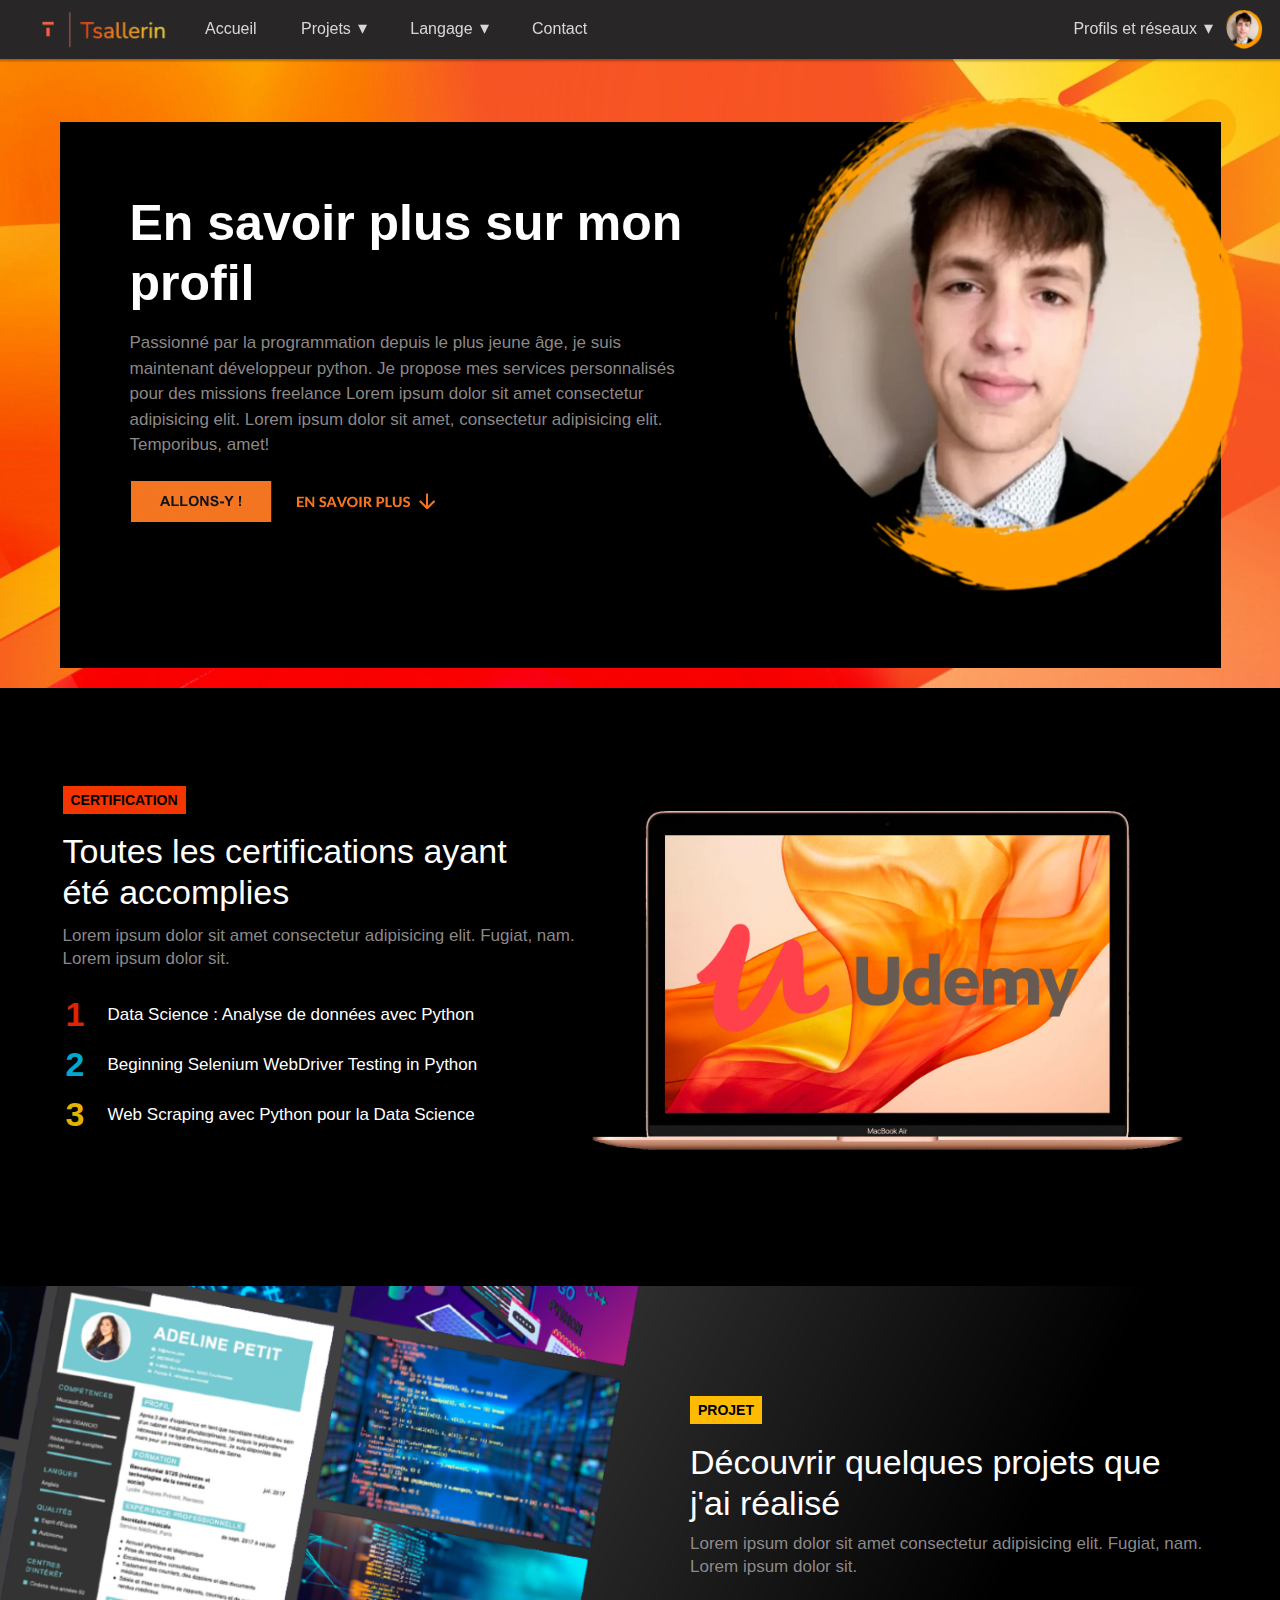
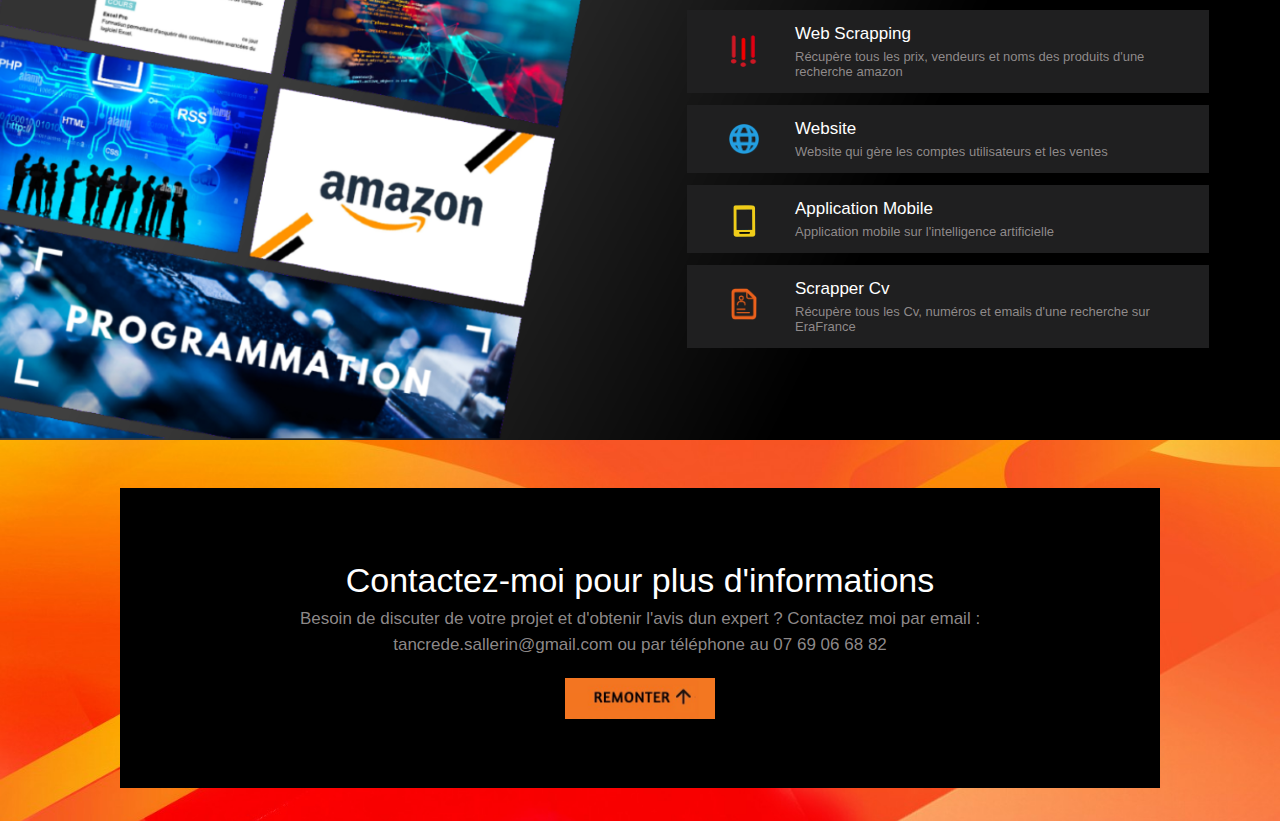
<file: index.html>
<!DOCTYPE html>
<html lang="fr">
<head>
    <meta charset="UTF-8">
    <meta name="viewport" content="width=device-width, initial-scale=1.0">
    <title>Tancrède Sallerin</title>
    <link rel="stylesheet" href="style.css">
    <link rel="shortcut icon" href="LogoT.png"/>
</head>
<body>

    <!-- HEADER -->
    <nav>
      <img class="Logo" src="LogoTanc.png">
        <label for="drop" class="toggle" id="barre-menu"><span id="icon">☰</span></label>
        <input type="checkbox" id="drop" />
            <ul class="menu" >
                <li class="A-P" id="space2"><a href="#">Accueil</a></li>
                <li class="A-P"><span class="hide"></span>
                    <!-- First Tier Drop Down -->
                    <label for="drop-1" class="toggle" id="sous-DeroulAnt">Projets <span id="Arr">▾</span></label>
                    <a style="padding-right:35px;">Projets<span id="Arr">▾</span></a>
                    <input type="checkbox" id="drop-1"/>
                    <ul class="sousmenu1">
                      <li><a href="#"> <span  id="space">Projet Scrapping</span></a></li>
                      <li><a href="#"> <span  id="space">Projet Website</span></a></li>
                      <li><a href="#"> <span  id="space">Projet Cv</span></a></li>
                      <li><a href="#"> <span  id="space">Projet Application</span></a></li>
                    </ul> 
  
                </li>
                <li class="A-P none"><a href="index.html">Français</a></li>
                <li class="A-P none"><a href="Anglais-index.html">English</a></li>
                <li class="A-P neno"><span class="hide"></span>
                    <!-- First Tier Drop Down -->
                    <label for="drop-1" class="toggle" id="sous-DeroulAnt">Langage <span id="Arr">▾</span></label>
                    <a style="padding-right:35px;">Langage<span id="Arr">▾</span></a>
                    <input type="checkbox" id="drop-1"/>
                    <ul class="sousmenu2">
                      <li><a href="index.html"> <span  id="space">Français</span></a></li>
                      <li><a href="Anglais-index.html"> <span  id="space">English</span></a></li>
                    </ul> 
                </li>
                <li class="A-P" id="barrepourrie"><a href="#">Contact</a></li>
              
            <li id="droite1">
            <!-- First Tier Drop Down -->
                <label for="drop-2" class="toggle" id="sous-DeroulAnt">Profils et réseaux <span id="Arr">▾</span> <img class="profil2" src="PhotoProfile.webp"></label>
                <a href="#">Profils et réseaux </a> 
                <input type="checkbox" id="drop-2"/>
                <ul>
                  <li><a href="https://fr.linkedin.com/in/tancrède-sallerin-012304240" target="_blank"><span  id="space">Linkedin : Tancrède Sallerin</span></a></li>
                  <li><a href="#"><span  id="space">Facebook</span></a></li>
                  <li><a href="#"><span  id="space">Profil Malt</span></a></li>
                  <li><a href="#"><span  id="space">Github</span></a></li>
                </ul>
             </li>
             <li class="A-P none" style="pointer-events:none;"><a href=""><br><br><br></a></li>
          </ul>
          <ul id="droite2">
            <li class="A-P"><span class="hide"></span>
            <!-- First Tier Drop Down -->
                <label for="drop-2" class="toggle" id="sous-DeroulAnt">Profils et réseaux <span id="Arr">▾</span></label>
                <a href="#" style="margin-right:63px;">Profils et réseaux<span id="Arr">▾</span></a><img class="profil1" src="PhotoProfile.webp">
                <input type="checkbox" id="drop-2"/>
                <ul class="sousmenu3">
                  <li><a href="https://fr.linkedin.com/in/tancrède-sallerin-012304240" target="_blank"><span  id="space">Linkedin : Tancrède Sallerin</span></a></li>
                  <li><a href="#"><span  id="space">Facebook</span></a></li>
                  <li><a href="#"><span  id="space">Profil Malt</span></a></li>
                  <li><a href="#"><span  id="space">Github</span></a></li>
                </ul>
             </li>
          </ul>
        </nav>
    

    <!-- SECTION ORANGE - présentation -->
    <div class="PRESENTATION">
    <div class="Presentation-noir">
      <img src="PhotoProfile.webp" class="IMG-profil2"/>
        <div class="partie-text">
            <h2 id="Titre-1">En savoir plus sur mon profil</h2>
            <p class="text-1"> Passionné par la programmation depuis le plus jeune âge, je suis maintenant développeur python.
               Je propose mes services personnalisés pour des missions freelance Lorem ipsum dolor sit amet consectetur adipisicing elit. Lorem ipsum dolor sit amet, consectetur adipisicing elit. Temporibus, amet!</p>  
            <a href="#aller-ici"><img class="IMG-Allons-y" src="Allons-y.png"/></a>
        </div>
        <img src="PhotoProfile.webp" class="IMG-profil"/>
    </div>
    <a id="aller-ici"></a>
    </div>
   </div>

    <!-- SECTION NOIRE - certifications -->
    <div class="CERTIFICATION">
    <div class="Presentation-noir2">
        <div class="div-texte2">
            <p class="ENCADRE-1">CERTIFICATION</p>

            <h2 class="Titre-2">Toutes les certifications ayant été accomplies</h2>
            <p class="description-2">Lorem ipsum dolor sit amet consectetur adipisicing elit. Fugiat, nam. Lorem ipsum dolor sit.</p>

            <table class="table-certification">
                <tr>
                    <td id="n1">1</td>      
                    <td>
                        Data Science : Analyse de données avec Python </td>   	     
                </tr>			    
                <tr>
                    <td id="n2">2</td>
                    <td>Beginning Selenium WebDriver Testing in Python </td>	
                </tr>
                <tr>
                    <td id="n3">3</td>
                    <td>Web Scraping avec Python pour la Data Science</td>	
                </tr>
            </table>

            <div class="div-ordinateur2">
              <img class="ordinateur2" src="Ordinateur.png">
           </div> 
        </div>
        <div class="div-ordinateur">
            <img class="ordinateur" src="Ordinateur.png">
        </div> 
    </div> 
    </div>

    <!-- SECTION NOIRE - projets -->
    <div class="PROJETS">

      <div class="flex-child">
      </div>
      
      <div class="flex-child">
        <div class="div-ENCADRE-2"><p class="ENCADRE-2">PROJET</p></div>
        <h2 class="Titre-3">Découvrir quelques projets que j'ai réalisé</h2>
        <p class="description-3">Lorem ipsum dolor sit amet consectetur adipisicing elit. Fugiat, nam. Lorem ipsum dolor sit.</p>
        
      <div class="div-table-projet">
        <table class="table-projet" cellspacing=12>
            <tr>
                <td>
                  <div id="s"><img id="s1" src="IconeScrap.png"></div>      
                  <div class="t">
                  Web Scrapping
                  <p class="description-projets">Récupère tous les prix, vendeurs et noms des produits d'une recherche amazon </p>
                </div>
                </td>   	     
            </tr>			    
            <tr>
                <td>
                  <div id="s"><img id="s2" src="IconePlanete.png"></div>
                  <div class="t">
                  Website
                  <p class="description-projets">Website qui gère les comptes utilisateurs et les ventes</p>
                </div>
                </td>	
            </tr>
            <tr>
                <td>
                  <div id="s"><img id="s3" src="IconePhone.png"></div>
                  <div class="t">
                  Application Mobile
                  <p class="description-projets"> Application mobile sur l'intelligence artificielle</p>
                </div>
                </td>	
            </tr>

            <tr>
               <td>
                 <div id="s" style="color: rgb(224, 80, 3);"><img id="s4" src="IconeCv.png"></div>
                 <div class="t">
                 Scrapper Cv
                 <p class="description-projets">Récupère tous les Cv, numéros et emails d'une recherche sur EraFrance</p>
                 </div>
               </td>	
          </tr>
        </table>
      </div>
      </div>
    </div>
        

    <!-- SECTION ORANGE - me contacter -->
    <div class="CONTACT">
    <div class="Contact-noir">
        <h2 id="Titre-4">Contactez-moi pour plus d'informations</h2>
        <p class="description-4">Besoin de discuter de votre projet et d'obtenir l'avis dun expert ?
          Contactez moi par email : tancrede.sallerin@gmail.com ou par téléphone au 07 69 06 68 82</p>

        <a href="#"><img class="remonter" src="Remonter.jpg"></a>
    </div>
    </div>
</body>
</html>
</file>
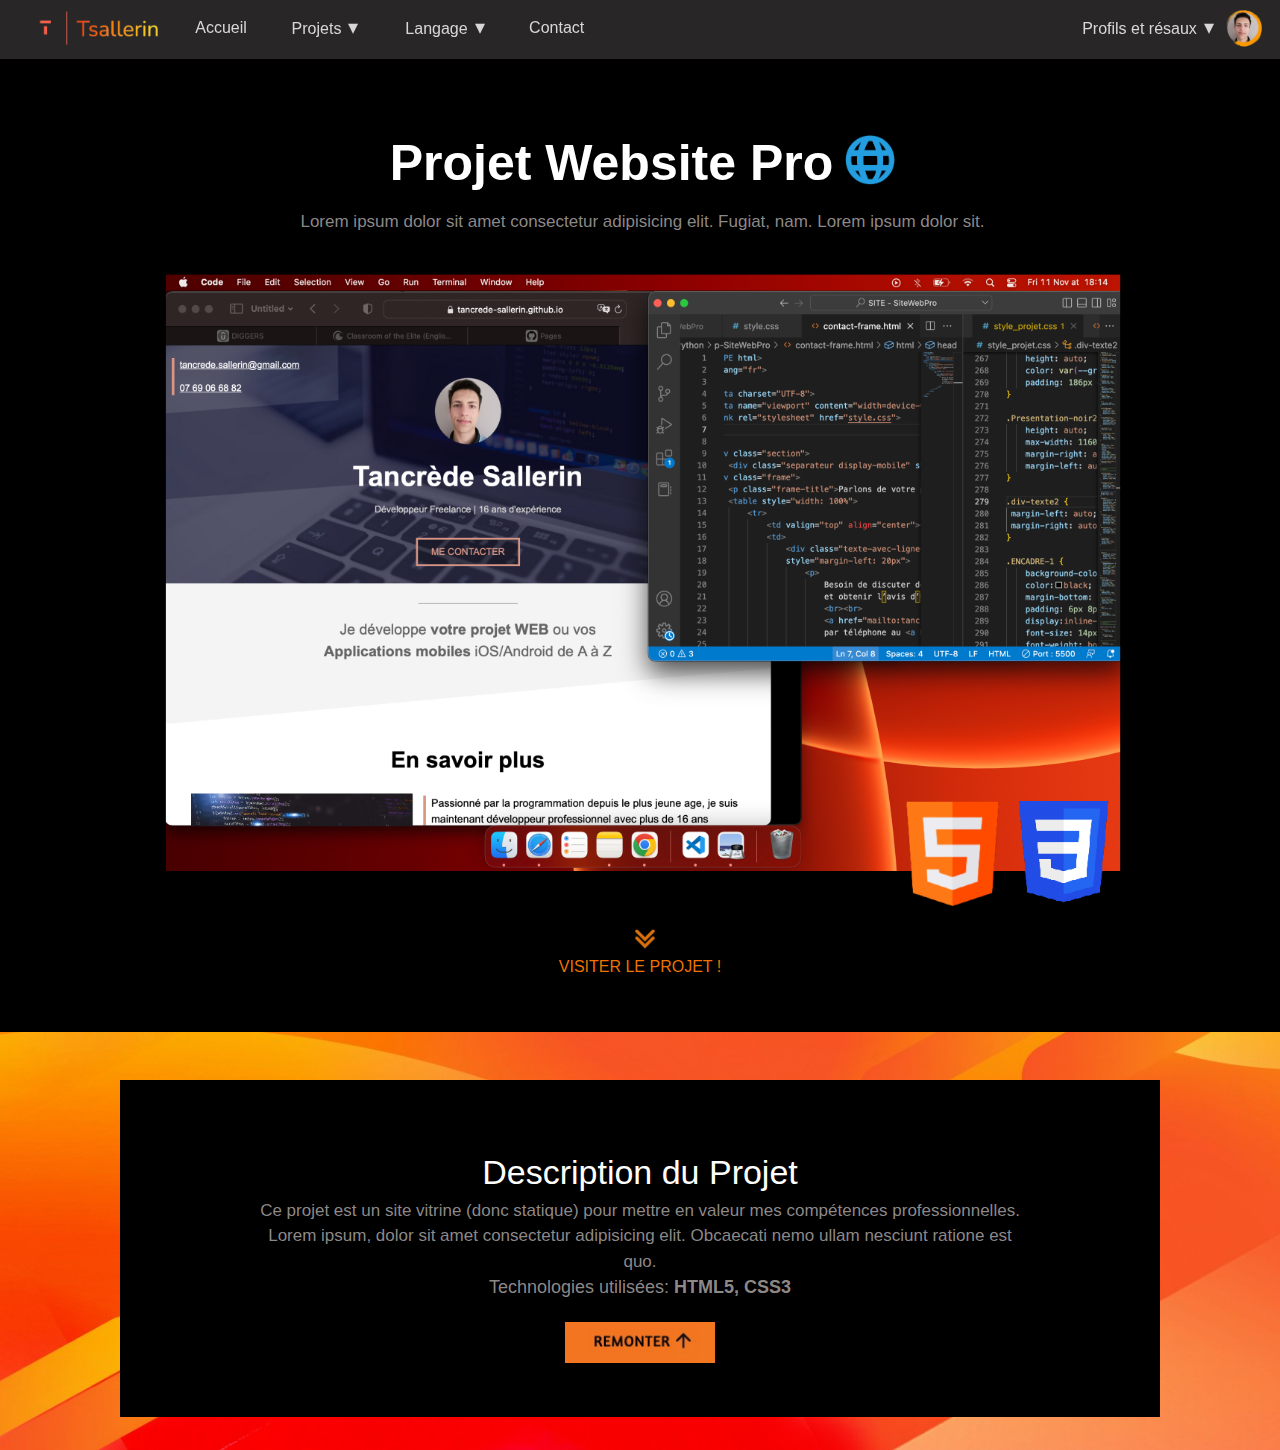
<file: 1-Website.html>
<!DOCTYPE html>
<html lang="fr">
<head>
    <meta charset="UTF-8">
    <meta name="viewport" content="width=device-width, initial-scale=1.0">
    <title>Tancrède Sallerin</title>
    <link rel="stylesheet" href="1--style_Website.css">
    <link rel="shortcut icon" href="LogoT.png"/>
</head>
<body>

    <!-- HEADER -->
    <nav style="z-index: 10;">
        <ul>
          <li class="LogoT"><img class="LogoT-img" src="LogoTanc.png"></li>
          <li class="Accueil1"><a href="index.html">Accueil</a></li>
          <li tabindex="0" class="menu-deroulant Projet1"><span class="hide"></span>
            <a class="wi"><span class="myDIV">Projets</span><span class="hide"></span></a>
            <ul class="sous-menu" style="width: 218%;">
              <li><a href="#">Projet Scrapping</a></li>
              <li><a href="#">Projet Website</a></li>
              <li><a href="#">Projet Cv</a></li>
              <li><a href="#">Projet Application</a></li>
            </ul>
          </li>
          <li tabindex="0" class="menu-deroulant Language1"><span class="hide"></span>
            <a class="wi"><span class="myDIV">Langage</span><span class="hide"></span></a>
            <ul class="sous-menu l">
              <li><a href="#">Français</a></li>
              <li><a href="Anglais-website.html">Anglais</a></li>
            </ul>
          </li>
          <li class="Contact1"><a href=”#” onclick="window.location='mailto:tancrede.sallerin@gmail.com?subject=Contact%20depuis%20TancredeSallerin.com'; return false;">Contact</a></li>
          <li></li>
        </ul>
      </nav>

    <div class="ProfilEtReseaux">
      <nav>
        <ul style="box-shadow: none;">
          <li tabindex="0" class="menu-deroulant Profil1"><span class="hide"></span>
          <a><span style="margin-left: -50px;">Profils et résaux</span></a>
          <img src="profile2.png">
            <ul class="sous-menu">
              <li><a href="#">Linkedin: Tancrède Sallerin </a></li>
              <li><a href="#">Facebook</a></li>
              <li><a href="#">Profil Malt</a></li>
              <li><a href="#">Instagram</a></li>
            </ul>
          </li> 
        </ul>
      </nav>
    </div> 


    <!-- SECTION NOIRE - certifications -->
    <div class="CERTIFICATION">
    <div class="Presentation-noir2">
        <div class="div-texte2">

            <h2 class="Titre-2">Projet Website Pro<img id="planete" src="IconePlanete.png"></h2>
            <p class="description-2">Lorem ipsum dolor sit amet consectetur adipisicing elit. Fugiat, nam. Lorem ipsum dolor sit.</p>           
        </div>
        <img class="image" src="WebsiteIMG.png">

        <div class="wrapper">
          <span class="bounce_button"><img class="double-fleche" src="DoubleFleche.png"></span>
         </div>

        <p class="visit"><a class="link-page" href="https://tancrede-sallerin.github.io/SiteWebPro-formation/"  target="_blank"> <br>Visiter le projet !</a></p style="text-decoration: none;">      
      </a>     
    </div> 
    </div>


    <!-- SECTION ORANGE - me contacter -->
    <div class="CONTACT">
    <div class="Contact-noir">
        <h2 id="Titre-4">Description du Projet</h2>
        <p class="description-4">Ce projet est un site vitrine (donc statique) pour mettre en valeur mes compétences professionnelles. Lorem ipsum, dolor sit amet consectetur adipisicing elit. Obcaecati nemo ullam nesciunt ratione est quo. <br><span class="tech">Technologies utilisées: <b>HTML5, CSS3</b></span></p>


        <a href="#"><img class="remonter" src="Remonter.jpg"></a>
    </div>
    </div>
</body>
</html>
</file>
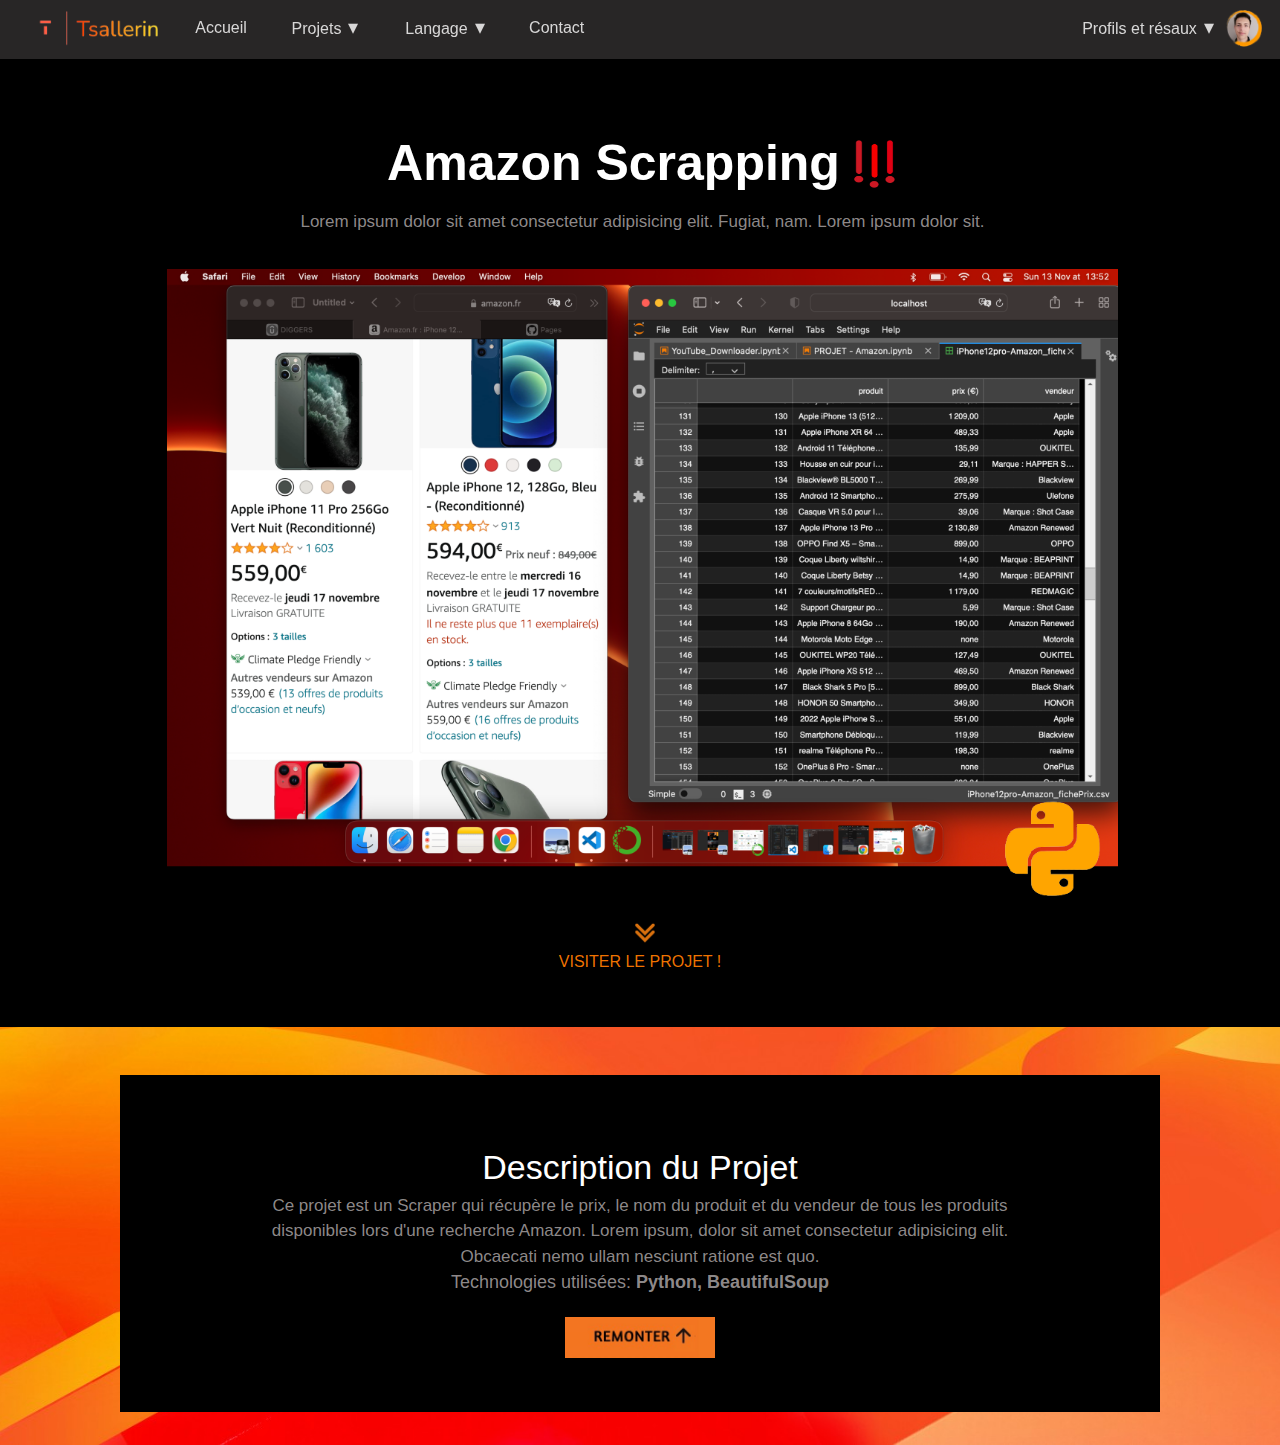
<file: 2-Amazon.html>
<!DOCTYPE html>
<html lang="fr">
<head>
    <meta charset="UTF-8">
    <meta name="viewport" content="width=device-width, initial-scale=1.0">
    <title>Tancrède Sallerin</title>
    <link rel="stylesheet" href="2--style_Amazon.css">
    <link rel="shortcut icon" href="LogoT.png"/>
</head>
<body>

    <!-- HEADER -->
    <nav style="z-index: 10;">
        <ul>
          <li class="LogoT"><img class="LogoT-img" src="LogoTanc.png"></li>
          <li class="Accueil1"><a href="index.html">Accueil</a></li>
          <li tabindex="0" class="menu-deroulant Projet1"><span class="hide"></span>
            <a class="wi"><span class="myDIV">Projets</span><span class="hide"></span></a>
            <ul class="sous-menu" style="width: 218%;">
              <li><a href="#">Projet Scrapping</a></li>
              <li><a href="#">Projet Website</a></li>
              <li><a href="#">Projet Cv</a></li>
              <li><a href="#">Projet Application</a></li>
            </ul>
          </li>
          <li tabindex="0" class="menu-deroulant Language1"><span class="hide"></span>
            <a class="wi"><span class="myDIV">Langage</span><span class="hide"></span></a>
            <ul class="sous-menu l">
              <li><a href="#">Français</a></li>
              <li><a href="index_anglais.html">Anglais</a></li>
            </ul>
          </li>
          <li class="Contact1"><a href=”#” onclick="window.location='mailto:tancrede.sallerin@gmail.com?subject=Contact%20depuis%20TancredeSallerin.com'; return false;">Contact</a></li>
          <li></li>
        </ul>
      </nav>

    <div class="ProfilEtReseaux">
      <nav>
        <ul style="box-shadow: none;">
          <li tabindex="0" class="menu-deroulant Profil1"><span class="hide"></span>
          <a><span style="margin-left: -50px;">Profils et résaux</span></a>
          <img src="profile2.png">
            <ul class="sous-menu">
              <li><a href="#">Linkedin: Tancrède Sallerin </a></li>
              <li><a href="#">Facebook</a></li>
              <li><a href="#">Profil Malt</a></li>
              <li><a href="#">Instagram</a></li>
            </ul>
          </li> 
        </ul>
      </nav>
    </div> 


    <!-- SECTION NOIRE - certifications -->
    <div class="CERTIFICATION">
    <div class="Presentation-noir2">
        <div class="div-texte2">

            <h2 class="Titre-2">Amazon Scrapping<img id="planete" src="IconeScrap.png"></h2>
            <p class="description-2">Lorem ipsum dolor sit amet consectetur adipisicing elit. Fugiat, nam. Lorem ipsum dolor sit.</p>           
        </div>
        <img class="image" src="AmazonIMG.png">

        <div class="wrapper">
          <span class="bounce_button"><img class="double-fleche" src="DoubleFleche.png"></span>
         </div>

        <p class="visit"><a class="link-page" href="https://github.com/tancrede-sallerin/p-SraperAmazon"  target="_blank"> <br>Visiter le projet !</a></p style="text-decoration: none;">      
      </a>     
    </div> 
    </div>


    <!-- SECTION ORANGE - me contacter -->
    <div class="CONTACT">
    <div class="Contact-noir">
        <h2 id="Titre-4">Description du Projet</h2>
        <p class="description-4">Ce projet est un Scraper qui récupère le prix, le nom du produit et du vendeur de tous les produits disponibles lors d'une recherche Amazon. Lorem ipsum, dolor sit amet consectetur adipisicing elit. Obcaecati nemo ullam nesciunt ratione est quo. <br><span class="tech">Technologies utilisées: <b>Python, BeautifulSoup</b></span></p>


        <a href="#"><img class="remonter" src="Remonter.jpg"></a>
    </div>
    </div>
</body>
</html>
</file>
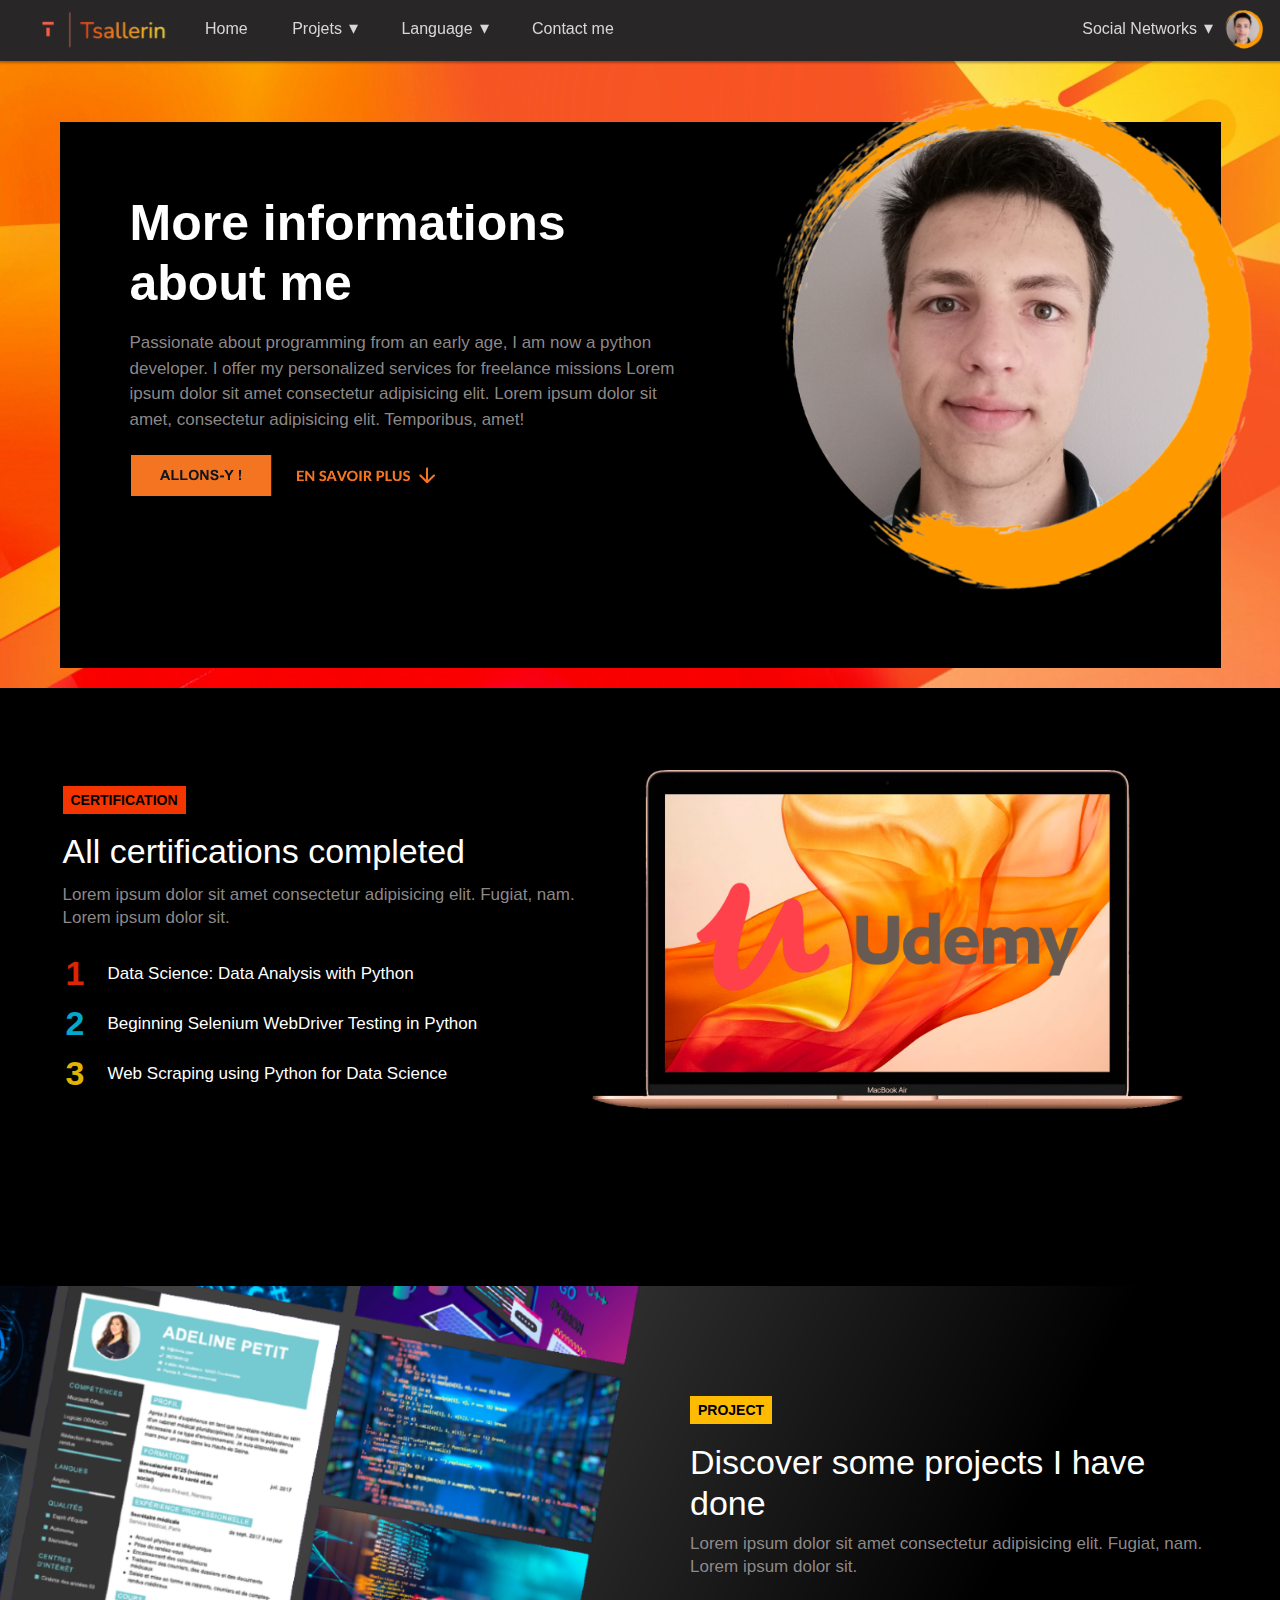
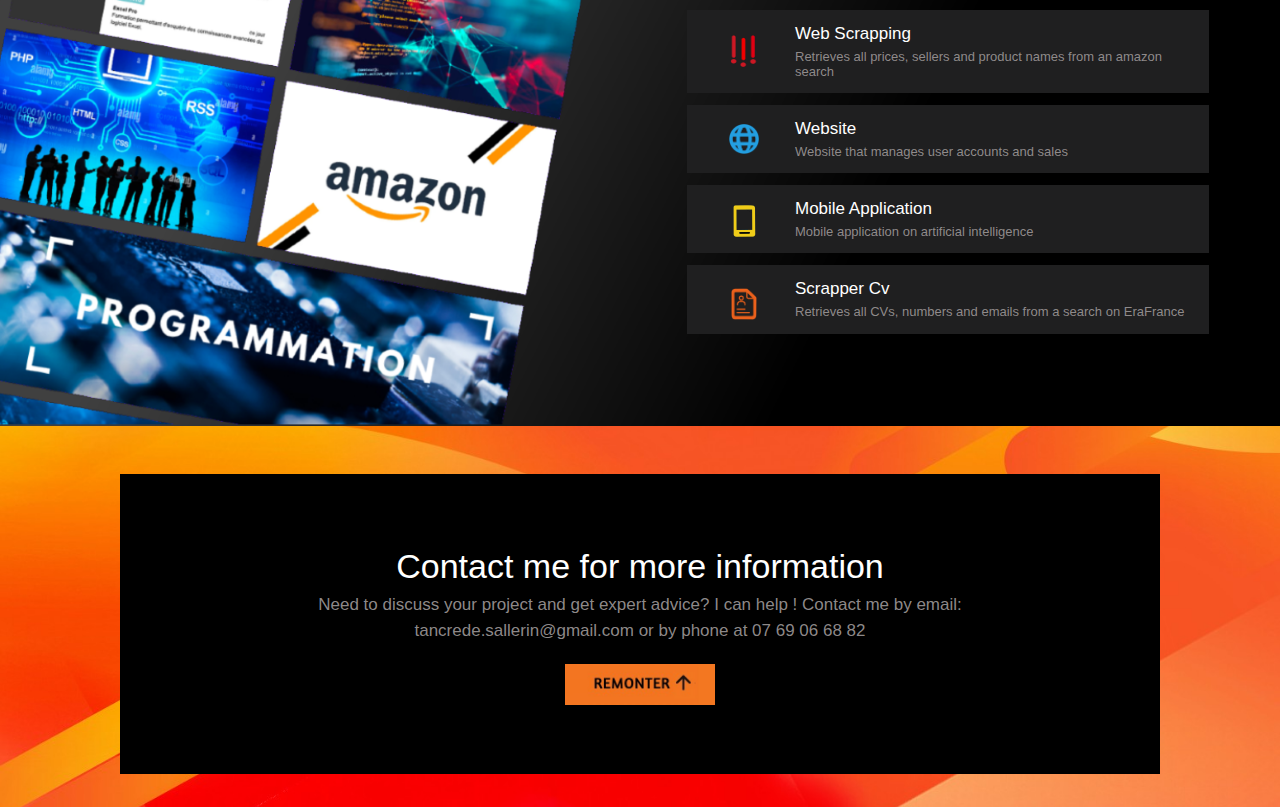
<file: Anglais-index.html>
<!DOCTYPE html>
<html lang="fr">
<head>
    <meta charset="UTF-8">
    <meta name="viewport" content="width=device-width, initial-scale=1.0">
    <title>Tancrède Sallerin</title>
    <link rel="stylesheet" href="Anglais-index.css">
    <link rel="shortcut icon" href="LogoT.png"/>
</head>
<body>

    <!-- HEADER -->
    <nav>
      <img class="Logo" src="LogoTanc.png">
        <label for="drop" class="toggle" id="barre-menu"><span id="icon">☰</span></label>
        <input type="checkbox" id="drop" />
            <ul class="menu" >
                <li class="A-P" id="space2"><a href="#">Home</a></li>
                <li class="A-P"><span class="hide"></span>
                    <!-- First Tier Drop Down -->
                    <label for="drop-1" class="toggle" id="sous-DeroulAnt">Projects <span id="Arr">▾</span></label>
                    <a style="padding-right:35px;">Projets<span id="Arr">▾</span></a>
                    <input type="checkbox" id="drop-1"/>
                    <ul class="sousmenu1">
                      <li><a href="#"> <span  id="space">Scraping project</span></a></li>
                      <li><a href="#"> <span  id="space">Website project</span></a></li>
                      <li><a href="#"> <span  id="space">Cv project</span></a></li>
                      <li><a href="#"> <span  id="space">Application project</span></a></li>
                    </ul> 
  
                </li>
                <li class="A-P none"><a href="index.html">Français</a></li>
                <li class="A-P none"><a href="Anglais-index.html">English</a></li>
                <li class="A-P neno"><span class="hide"></span>
                    <!-- First Tier Drop Down -->
                    <label for="drop-1" class="toggle" id="sous-DeroulAnt">Language <span id="Arr">▾</span></label>
                    <a style="padding-right:35px;">Language<span id="Arr">▾</span></a>
                    <input type="checkbox" id="drop-1"/>
                    <ul class="sousmenu2">
                      <li><a href="index.html"> <span  id="space">Français</span></a></li>
                      <li><a href="Anglais-index.html"> <span  id="space">English</span></a></li>
                    </ul> 
                </li>
                <li class="A-P" style="border-bottom: 2px solid rgb(40,38,38)"><a href="#">Contact me</a></li>
              
            <li id="droite1">
            <!-- First Tier Drop Down -->
                <label for="drop-2" class="toggle" id="sous-DeroulAnt">Social Networks<span id="Arr">▾</span> <img class="profil2" src="profile2.png"></label>
                <a href="#">Social Networks</a> 
                <input type="checkbox" id="drop-2"/>
                <ul>
                  <li><a href="https://fr.linkedin.com/in/tancrède-sallerin-012304240" target="_blank"><span  id="space">Linkedin : Tancrède Sallerin</span></a></li>
                  <li><a href="#"><span  id="space">Facebook</span></a></li>
                  <li><a href="#"><span  id="space">Malt profile</span></a></li>
                  <li><a href="#"><span  id="space">Github</span></a></li>
                </ul>
             </li>
             <li class="A-P none" style="pointer-events:none;"><a href=""><br><br><br></a></li>
          </ul>
          <ul id="droite2">
            <li class="A-P"><span class="hide"></span>
            <!-- First Tier Drop Down -->
                <label for="drop-2" class="toggle" id="sous-DeroulAnt">Social Networks<span id="Arr">▾</span></label>
                <a href="#" style="margin-right:63px;">Social Networks<span id="Arr">▾</span></a><img class="profil1" src="profile2.png">
                <input type="checkbox" id="drop-2"/>
                <ul class="sousmenu3">
                  <li><a href="https://fr.linkedin.com/in/tancrède-sallerin-012304240" target="_blank"><span  id="space">Linkedin : Tancrède Sallerin</span></a></li>
                  <li><a href="#"><span  id="space">Facebook</span></a></li>
                  <li><a href="#"><span  id="space">Malt profile</span></a></li>
                  <li><a href="#"><span  id="space">Github</span></a></li>
                </ul>
             </li>
          </ul>
        </nav>

    

    <!-- SECTION ORANGE - présentation -->
    <div class="PRESENTATION">
    <div class="Presentation-noir">
      <img src="profile2.png" class="IMG-profil2"/>
        <div class="partie-text">
            <h2 id="Titre-1">More informations about me</h2>
            <p class="text-1"> Passionate about programming from an early age, I am now a python developer. I offer my personalized services for freelance missions Lorem ipsum dolor sit amet consectetur adipisicing elit. Lorem ipsum dolor sit amet, consectetur adipisicing elit. Temporibus, amet!</p>  
            <a href="#aller-ici"><img class="IMG-Allons-y" src="Allons-y.png"/></a>
        </div>
        <img src="profile2.png" class="IMG-profil"/>
    </div>
    <a id="aller-ici"></a>
    </div>
    

    <!-- SECTION NOIRE - certifications -->
    <div class="CERTIFICATION">
    <div class="Presentation-noir2">
        <div class="div-texte2">
            <p class="ENCADRE-1">CERTIFICATION</p>

            <h2 class="Titre-2">All certifications completed </h2>
            <p class="description-2">Lorem ipsum dolor sit amet consectetur adipisicing elit. Fugiat, nam. Lorem ipsum dolor sit.</p>

            <table class="table-certification">
                <tr>
                    <td id="n1">1</td>      
                    <td>
                      Data Science: Data Analysis with Python</td>   	     
                </tr>			    
                <tr>
                    <td id="n2">2</td>
                    <td>Beginning Selenium WebDriver Testing in Python</td>	
                </tr>
                <tr>
                    <td id="n3">3</td>
                    <td>
                        Web Scraping using Python for Data Science</td>	
                </tr>
            </table>

            <div class="div-ordinateur2">
              <img class="ordinateur2" src="Ordinateur.png">
           </div> 
        </div>
        <div class="div-ordinateur">
            <img class="ordinateur" src="Ordinateur.png">
        </div> 
    </div> 
    </div>

    <!-- SECTION NOIRE - projets -->
    <div class="PROJETS">

      <div class="flex-child">
      </div>
      
      <div class="flex-child">
        <div class="div-ENCADRE-2"><p class="ENCADRE-2">PROJECT</p></div>
        <h2 class="Titre-3">Discover some projects I have done</h2>
        <p class="description-3">Lorem ipsum dolor sit amet consectetur adipisicing elit. Fugiat, nam. Lorem ipsum dolor sit.</p>
        
      <div class="div-table-projet">
        <table class="table-projet" cellspacing=12>
            <tr>
                <td>
                  <div id="s"><img id="s1" src="IconeScrap.png"></div>      
                  <div class="t">
                  Web Scrapping
                  <p class="description-projets">Retrieves all prices, sellers and product names from an amazon search </p>
                </div>
                </td>   	     
            </tr>			    
            <tr>
                <td>
                  <div id="s"><img id="s2" src="IconePlanete.png"></div>
                  <div class="t">
                  Website
                  <p class="description-projets"> Website that manages user accounts and sales</p>
                </div>
                </td>	
            </tr>
            <tr>
                <td>
                  <div id="s"><img id="s3" src="IconePhone.png"></div>
                  <div class="t">
                  Mobile Application
                  <p class="description-projets"> Mobile application on artificial intelligence</p>
                </div>
                </td>	
            </tr>

            <tr>
               <td>
                 <div id="s" style="color: rgb(224, 80, 3);"><img id="s4" src="IconeCv.png"></div>
                 <div class="t">
                 Scrapper Cv
                 <p class="description-projets">Retrieves all CVs, numbers and emails from a search on EraFrance</p>
                 </div>
               </td>	
          </tr>
        </table>
      </div>
      </div>
    </div>
        

    <!-- SECTION ORANGE - me contacter -->
    <div class="CONTACT">
    <div class="Contact-noir">
        <h2 id="Titre-4">Contact me for more information</h2>
        <p class="description-4">Need to discuss your project and get expert advice? I can help ! Contact me by email: tancrede.sallerin@gmail.com or by phone at 07 69 06 68 82</p>

        <a href="#"><img class="remonter" src="Remonter.jpg"></a>
    </div>
    </div>
</body>
</html>
</file>
<file: style.css>
:root {					
    --gris: rgba(151, 146, 146, 0.953);	
    --noir: rgba(0, 0, 0, 0.645);	
    --hauteur-menu: 59px;
    --couleur-deroulante-ombre: rgba(0,0,0,0.3);	
    --case-menu: rgb(19, 18, 18);
}

html, body {
  margin: 0;
  font-family:  sans-serif ;
  background-color: black;
  max-width: 100%;
  overflow-x: hidden;
  scroll-behavior: smooth; 
}

/* ===================================================================== */
/* HEADER */   
/* ===================================================================== */

/* CSS Document */

@import url(https://fonts.googleapis.com/css?family=Open+Sans);
@import url(https://fonts.googleapis.com/css?family=Bree+Serif);



nav {
  position: fixed;
  z-index: 10;
  font-family: Lato, "Helvetica Neue", helvetica, sans-serif;
  font-size: 1em;
  box-shadow: 0px 1px 2px 1px rgba(0,0,0,0.3);
  background-color:rgb(40,38,38);
  width: 100%;
}

#container {
	margin: 0 auto;
}

#barre-menu {
  position:fixed;
  z-index:10;
  width: 100%;
  box-shadow: 0px 1px 2px 1px rgba(0,0,0,0.3);
}

.toggle,
[id^=drop] {
	display: none;
}

#icon {
  position: absolute;
  font-size: 44px;
  margin-top: -8px;
  margin-left:-6px;
}

#Arr {
  font-size: 18px;
  position:absolute;
  margin-top:-3px;
  margin-left: 7px;
}

#space {
  font-size:14px;
}

.profil1 {
    width:38px;
    position:absolute;
    top:10px;
    right:17px;
}

.profil2 {
    width:38px;
    float:right;
    margin-top: -9px;
    margin-right: -5px;
}

.Logo {
    position:fixed;
    top:-9px;
    left:35px;
    width:135px;
    z-index: 21;
}

/* Since we'll have the "ul li" "float:left"
 * we need to add a clear after the container. */

nav:after {
	content:"";
	display:table;
	clear:both;
}

/* Removing padding, margin and "list-style" from the "ul",
 * and adding "position:reltive" */
nav ul {
	float: left;
	padding:0;
	margin:0;
	list-style: none;
	position: relative;
}

#droite2 {
  float:right;
}

#droite1 {
  display:none;
}
	
/* Positioning the navigation items inline */
nav ul li {
	margin: 0px;
	display:inline-block;
	}

nav ul li:hover {
  background-color:black;
}

nav ul li:hover > a{
  color:white;
}

/* Styling the links */
nav a {
	display:block;
	padding:14px 20px;	
	color:rgb(216, 215, 215);
    font-family: Lato, "Helvetica Neue", helvetica, sans-serif;
    font-size: 1em;
	text-decoration:none;
}

nav ul ul li a {
  background-color: black;
  color:white;
  padding-top:15px;
  padding-bottom:15px;
}

nav ul li ul li:hover { background: #000000; }

/* Background color change on Hover */

nav ul ul li a:hover {
  background-color: rgb(40,38,38);
}

nav ul ul {
	position: absolute;
    overflow: hidden;
    max-height: 0;
	top: 60px; 
}

	
/* Hide Dropdowns by Default
 * and giving it a position of absolute */

nav ul li:hover > ul {
  animation: apparitionSousMenu 1s forwards;
}

@media all and (min-width : 770px) {

}

@keyframes apparitionSousMenu {
  0% {
  }
  30% {
    box-shadow: 0px 3px 3px 1px rgba(0,0,0,0.3);
  }
  100% {
    max-height: 50em;
    box-shadow: 0px 3px 3px 1px rgba(0,0,0,0.3);
  }
}

.hide {
  margin-left: -51px;
  position: absolute;
  left:0;
  z-index: 0;
  width: 5000vw;
  height: 100vh;
  margin-left: -5000px;
  margin-top: 54px; 
  background-color: rgba(37, 37, 37, 0.7);
  pointer-events: none;
  opacity: 0;
  transition: opacity 1s ease-in-out;
  -moz-transition: opacity 1s ease-in-out;
  -webkit-transition: opacity 1s ease-in-out;
}

@media all and (min-width : 769px) {
nav ul li:hover > .hide {
  opacity: 1.0;
  transition: opacity .35s ease-in-out;
  -moz-transition: opacity .35s ease-in-out;
  -webkit-transition: opacity .35s ease-in-out;}
}

	
/* Fisrt Tier Dropdown */
nav ul ul li {
	float:none;
	display:list-item;
	position: relative;
}

.sousmenu1 li{width:227px;}
.sousmenu2 li{width:117px;}
.sousmenu3 li{width:233px;}

/* Second, Third and more Tiers	
 * We move the 2nd and 3rd etc tier dropdowns to the left
 * by the amount of the width of the first tier.
*/
nav ul ul ul li {
	position: relative;
	top:-60px;
	/* has to be the same number as the "width" of "nav ul ul li" */ 
	left:170px; 
}

	
/* Change ' +' in order to change the Dropdown symbol */
li > a:after { content:  ' ';}
li > a:only-child:after { content: ''; }


#sous-DeroulAnt {
  background-color: black;
  padding-top:20px;
  padding-bottom:30px;
  color:rgb(216, 215, 215);
}

.A-P {
  padding-top:6px;
  padding-bottom:7px;
}

.none {
  display:none;
}

#space2 {
    margin-left: 185px;
}


/* Media Queries
--------------------------------------------- */

@media all and (max-width : 888px) {

	nav {
      margin: 0;
      background-color: black;
      position: inherit;
	}
  
   nav ul {
     width:100%;
     margin:0;
   }
 
    nav ul ul {
    display: none;
    overflow: show;
    max-height: 100%;
    /* has to be the same number as the "line-height" of "nav a" */
    top: 60px; 
    }


	/* Hide the navigation menu by default */
	/* Also hide the  */
	.toggle + a,
	.menu {
		display: none;
	}

  .menu {
    z-index:20;
    height:100%;
    background-color:black;
    position:fixed;
    overflow: auto;
  }

	/* Stylinf the toggle lable */
	.toggle {
    cursor: pointer;
		display: block;
		background-color: rgb(40, 38, 38);
		padding:7px 24px 53px 20px;	
		color:#FFF;
		text-decoration:none;
		border:none;
	}

	.toggle:hover {
		background-color: black;
	}
  
    #sous-DeroulAnt:hover {
    background-color: rgb(40, 38, 38);
    color:white;
    }
  
   .A-P {
    margin-top:0px;
   }

	/* Display Dropdown when clicked on Parent Lable */
	[id^=drop]:checked + ul {
		display: block;
	}

	/* Change menu item's width to 100% */
	nav ul li {
		display: block;
		width: 100%;
		}

	nav ul ul .toggle,
	nav ul ul a {
		padding: 0 40px;
	}

	nav ul ul ul a {
		padding: 0 80px;
	}

	nav a:hover,
 	nav ul ul ul a {
		background-color: rgb(40, 38, 38);
	}
  
	nav ul li ul li .toggle,
	nav ul ul a,
  nav ul ul ul a{
		padding:14px 20px;	
		color:#FFF;
		font-size:17px; 
	}
  
  
	nav ul li ul li .toggle,
	nav ul ul a {
		background-color: rgb(41, 42, 46); 
	}

	/* Hide Dropdowns by Default */
	nav ul ul {
		float: none;
		position:static;
		color: #ffffff;
		/* has to be the same number as the "line-height" of "nav a" */
	}
		
	/* Hide menus on hover */
	nav ul ul li:hover > ul,
	nav ul li:hover > ul {
		display: none;
	}
		
	/* Fisrt Tier Dropdown */
	nav ul ul li {
		display: block;
		width: 100%;
	}

	nav ul ul ul li {
		position: static;
		/* has to be the same number as the "width" of "nav ul ul li" */ 
	}

  nav ul ul li a {
    background-color: rgb(53, 51, 59);
  }

    .sousmenu1 li{
      width:100%;
    }
  
    .menu {
      margin-top:60px;
    }

    .none {
      display:inline-block;
    }

    #droite1 {
    display:inline-block;
    }

    #droite2 {
    display:none;
    }
    
    .A-P {
    padding:0;
    }

    .neno {
    display:none;
    }

    #space {
    margin-left: 20px;
   }

    #space2 {
        margin-left: 0px;
    }

    .Logo {
        left: 57px;
        top: -8px;
        pointer-events: none;
    }

    .hide {background-color: transparent;}

    #barrepourrie {
      border-bottom: 2px solid rgb(40,38,38)
    }

}

@media all and (max-width : 330px) {

	nav ul li {
		display:block;
		width: 94%;
	}

}



/* ===================================================================== */
/* CORPS */   
/* ===================================================================== */

.PRESENTATION {     
    background: url(FondOrange1.jpg) no-repeat center/cover;
    padding: 82px 40px 20px 40px;
    overflow: auto;
    height: auto; 
    overflow-x: hidden;
}

.Presentation-noir {
    background-color: black;
    min-height: 515px;
    height: auto;
    width: 100%;
    max-width: 1160px;
    margin-right: auto;
    margin-left: auto;
    margin-top: 40px;
    margin-bottom: 0;
    padding-top: 1px;  
    padding-right: 1px;
    padding-bottom: 30px;
}                 

#Titre-1 {
    color: white;
    font-size: 50px;
    line-height: 1.2;
    max-width: 600px;
    margin-top: 70px;
    margin-left: 70px;
    margin-bottom: 5px;
}

.text-1 {
    color: var(--gris);
    font-weight: normal;
    line-height: 1.5;
    font-size: 17px;
    margin-left: 70px;
    max-width: 575px;
}

.partie-text {
    display: inline-block;
    vertical-align: top;
    max-width: 50%;
    position: absolute;
    z-index: 8;
}

.IMG-profil {
  max-width: 480px;
  width: 45%;
  float: right;
  margin-right: -35px;
  margin-top: -25px;
}    

.IMG-profil2 {
  display: none;
}

.IMG-Allons-y {
    width: 325px;
    margin-top: 5px;
    margin-left: 70px;
}

/* --------------------------------------------------------------------- */

.CERTIFICATION {    
    background-color: black;
    height: 485px;
    color: var(--gris);
    padding: 86px 40px 27px 45px;
}

.Presentation-noir2 {
    height: auto;
    max-width: 1160px;
    margin-right: auto;
    margin-left: auto;   
}

.div-texte2 {
    display: inline-block;
    width: 550px;
    min-width: 450px;
}

.div-ordinateur {
    width: calc(100% - 520px);
    float: right;
    max-height: 400px;
    margin-left: 40px;
    margin-top: -380px;
}
.div-ordinateur2 { display: none }

.ordinateur {
    width: 105%;
    max-width: 610px;
    margin-top: 360px; /* poussé de la moitié de hauteur de viewport */
    transform: translateY(-90%);
}
.ordinateur2 { display: none }

.ENCADRE-1 {
    background-color: rgba(255, 55, 0, 0.961);
    color:black;
    margin-bottom: -10px;
    padding: 6px 8px;
    display:inline-block;
    font-size: 14px;
    font-weight: bold;
    margin-top: 12px;
}

.Titre-2 {
    color: white;
    font-weight: normal;
    font-size: 34px;
    line-height: 41px;
    margin-bottom: -6px;
    margin-top: 22px;
    max-width: 500px;
}

.description-2 {
    max-width: 550px;
    padding-bottom: 5px;
    font-size: 17px;
    line-height: 23px;
}

.table-certification td {
    color: white;
    font-size: 17px;
    padding-bottom: 8px;
}

#n1 {
    padding-right: 20px;
    color: rgba(253, 42, 4, 0.88);
    font-size: 34px;
    font-weight: bold;
}

#n2 {
    color: rgb(1, 169, 207);
    font-size: 34px;
    font-weight: bold;
}

#n3 {
    color: rgb(224, 180, 3);
    font-size: 34px;
    font-weight: bold;
}

/* --------------------------------------------------------------------- */

.PROJETS {           
    background: url(FondNoirGris.png) no-repeat center/cover;
    height: auto;
    width: 100%;
    display: flex;
}

.flex-child:first-child {
  background: url(Galerie.png) no-repeat right/cover;
} 

.flex-child {
  flex: 1;
  padding: 96px 40px 80px 50px;
}  

.ENCADRE-2 {
  background-color: rgb(255, 187, 0);
  color:black;
  margin-bottom: -15px;
  padding: 6px 8px;
  display:inline-block;
  font-size: 14px;
  font-weight: bold;
}

.Titre-3 {
  color: white;
  font-weight: normal;
  font-size: 34px;
  line-height: 41px;
  margin-bottom: -6px;
  margin-top: 23px;
  max-width: 500px;
}

.description-3 {
  max-width: 550px;
  padding-bottom: 3px;
  font-size: 17px;
  line-height: 23px;
  color: var(--gris);
  margin-top: 14px;
}

.table-projet {
  margin-left: -15px;
}

.table-projet td {
  padding: 6px;
  color: white;
  font-size: 17px;
  background-color: rgb(31, 31, 32);
  width: 510px;
}

#s {
  color: rgba(253, 42, 4, 0.88);
  font-size: 34px;
  font-weight: bold;
  display: inline-block;
  text-align: center;
  width: 20%; 
  padding-top: 7px;
}

.t {
  float: right;
  width: 80%;
  margin-top: 8px;
  margin-bottom: 8px;
}

.t p {
  margin: 0;
  margin-top: 5px;
}

.description-projets {
  font-size: 13px;
  color: var(--gris);
}

#s1 {
  width: 28px;
  height: 33px;
  margin-top: 11px;
}


#s2 {
  width: 30px;
  margin-top: 6px;
}

#s3 {
  width: 26px;
  margin-top: 5px;
}

#s4 {
  width: 26px;
  margin-top: 10px;
}


/* --------------------------------------------------------------------- */

.CONTACT {         
    background: url(FondOrange2.jpg) no-repeat center/cover;
    min-height: 303px;
    height: auto;
    padding: 20px 120px 33px 120px;
}

.Contact-noir {
    background-color: black;
    height: auto;
    /*max-height: 100px;*/
    min-height: 300px;
    width: 100%;
    max-width: 1150px;
    margin-right: auto;
    margin-left: auto;
    text-align: center;
}

#Titre-4 {
  color: white;
  font-weight: normal;
  font-size: 34px;
  line-height: 30px;
  margin-bottom: -6px;
  padding: 77px 60px 0 60px;
}

.description-4 {
  color: var(--gris);
  padding: 0px 130px 4px 130px;
  font-size: 17px;
  line-height: 1.5;
}

.remonter {
  width:150px;
  padding-bottom: 50px;
}



/* ===================================================================== */
/* TABLETTE */   
/* ===================================================================== */

@media only screen and (max-width: 989px) {        

  #Titre-1 {
      font-size: 46px;
  }

  .IMG-Allons-y {
      width: 315px;
  }

/* --------------------------------------------------------------------- */
  
  .Titre-2 {
    font-size: 32px;
  }
  .description-2 {
    max-width: 460px;
  }

  .div-texte2 {
    width: 480px;
  }

  .div-ordinateur {
    width: calc(100% - 480px);
  }

/* --------------------------------------------------------------------- */

  .flex-child:first-child {
    flex: 0.8;
  } 

  .flex-child {
    padding: 96px 40px 80px 45px;
  }  

  .Titre-3 {
    font-size: 32px;
  }

/* --------------------------------------------------------------------- */

  #Titre-4 {
    font-size: 32px;
    line-height: 38px;
    padding: 77px 60px 5px 60px;
  }

  .remonter {
    width:140px;
    padding-bottom: 55px;
  }
}

/*****************   *****************/

@media only screen and (max-width: 888px) {


  .PROJETS {           
    display: block;
    padding-bottom: 15px;
  }

  .flex-child:first-child {
    margin-left: -40px;
    width: 110%;
    height: 200px;
  } 

  .flex-child {
    padding: 16px 40px 80px 50px;
  }  

  .div-ENCADRE-2 {
    margin-left: auto;
    margin-right: auto;
    max-width: 535px;
  }

  .Titre-3 {
    font-size: 34px;
    padding-right: 38px;
    margin-top: 23px;
    margin-left: auto;
    margin-right: auto;
  }

  .description-3 {
    margin-top: 17px;
    padding-left: 15px;
    margin-left: auto;
    margin-right: auto;
  }

  .table-projet {
    margin-left: auto;
    margin-right: auto;
  }

  .table-projet td {
    padding: 6px;
    color: white;
    font-size: 17px;
    background-color: rgb(31, 31, 32);
    width: 510px;
  }

  .div-table-projet {
    margin-left: -15px;
  }
}


/*****************   *****************/

@media only screen and (max-width: 835px) {
  .Presentation-noir {
    padding-bottom: 60px;
  }          
}

/*****************   *****************/

@media only screen and (max-width: 769px) {
  .PRESENTATION {     
    padding: 185px 14% 20px 14%;
}

.Presentation-noir {
    max-height: none;
    width: auto;
    margin-top: 70px; 
    padding-bottom: 100px;
    text-align: center;
    padding-right: 15px;
    padding-left: 15px;
}                 

.partie-text {
  max-width: 390px;
  position: relative;
  margin-left: auto;
  margin-right: auto;
  margin-top: -30px;
}

#Titre-1 {
    color: white;
    font-size: 45px;
    line-height: 1.2;
    max-width: 600px;
    margin-top: 70px;
    margin-left: 0px;
    margin-bottom: 5px;
}

.text-1 {
    margin-left: 0;
    padding-left: 15px;
    padding-right: 15px;
    font-size: 15px;
}

.IMG-profil {
  display: none;
}

.IMG-profil2 {
  display: inline-block;
  width: 70%;
  margin-top: -100px;
}

.IMG-Allons-y {
    width: 300px;
    margin-top: 10px;
    margin-left: 0px;
}      

/* --------------------------------------------------------------------- */

.CERTIFICATION {    
  background-color: black;
  height: auto;
  color: var(--gris);
  padding: 86px 14% 86px 14%;
}

.Presentation-noir2 {
  height: auto;
  max-width: 1160px;
  margin-right: auto;
  margin-left: auto;  
}

.div-texte2 {
  display: inline;
  width: 100%;
  min-width: 450px;
  height: auto;
}

.div-ordinateur {
  width: 60%;
  float: none;
  max-height: 400px;
  margin-left: auto;
  margin-right: auto;
  /*margin-top: -200px;*/
  background-color: red;
}
.div-ordinateur2 { 
  display: inline-block; 
}

.ordinateur2 {
  display: block;
  width: 70%;
  margin-right: auto;
  margin-left: auto;
  max-width: 610px;
  margin-top: 40px; 
}

.ordinateur { display: none }
.div-ordinateur { display: none }



.ENCADRE-1 {
  background-color: rgba(255, 55, 0, 0.961);
  color:black;
  margin-bottom: -10px;
  padding: 6px 8px;
  display:inline-block;
  font-size: 14px;
  font-weight: bold;
  margin-top: 12px;
}

.Titre-2 {
  color: white;
  font-weight: normal;
  font-size: 190%;
  line-height: 41px;
  margin-bottom: -6px;
  margin-top: 22px;
  max-width: 500px;
}

.description-2 {
  max-width: 550px;
  padding-bottom: 5px;
  font-size: 17px;
  line-height: 23px;
}

.table-certification td {
  color: white;
  font-size: 17px;
  padding-bottom: 8px;
}

#n1 {
  padding-right: 20px;
  color: rgba(253, 42, 4, 0.88);
  font-size: 34px;
  font-weight: bold;
}

#n2 {
  color: rgb(1, 169, 207);
  font-size: 34px;
  font-weight: bold;
}

#n3 {
  color: rgb(224, 180, 3);
  font-size: 34px;
  font-weight: bold;
}

/* --------------------------------------------------------------------- */

.PROJETS {           
}

.Titre-3 {
  font-size: 30px;
}

.description-3 {
  font-size: 15px;
}

.table-projet td {
  font-size: 16px;
}

/* --------------------------------------------------------------------- */

.CONTACT {         
    padding: 20px 15% 33px 15%;
}

#Titre-4 {
  font-size: 30px;
  line-height: 36px;
  padding: 77px 40px 5px 40px;
}

.description-4 {
  padding: 0px 12% 4px 12%;
  font-size: 15px;
}

.remonter {
  padding-top: 10px;
  padding-bottom: 70px;
}
}



@media only screen and (max-width: 650px) {
  .description-3 {
    padding-left: 12px;
  }
}
@media only screen and (max-width: 648px) {
  .description-3 {
    padding-left: 10px;
  }
}
@media only screen and (max-width: 646px) {
  .description-3 {
    padding-left: 10px;
  }
}
@media only screen and (max-width: 644px) {
  .description-3 {
    padding-left: 8x;
  }
}@media only screen and (max-width: 642px) {
  .description-3 {
    padding-left: 7px;
  }
}
@media only screen and (max-width: 641px) {
  .description-3 {
    padding-left: 5px;
  }
}
@media only screen and (max-width: 640px) {
  .description-3 {
    padding-left: 6px;
  }
}
@media only screen and (max-width: 639px) {
  .description-3 {
    padding-left: 5px;
  }
}
@media only screen and (max-width: 635px) {
  .description-3 {
    padding-left: 2px;
  }
}
@media only screen and (max-width: 630px) {
  .description-3 {
    padding-left: 0px;
  }
}





@media only screen and (max-width: 625px) {
  .PRESENTATION {     
    padding: 28% 14% 20px 14%;
}

.Presentation-noir {
    max-height: none;
    width: auto;
    margin-top: 70px; 
    padding-bottom: 10%;
    text-align: center;
    padding-right: 20px;
    padding-left: 20px;
}                 

.partie-text {
  max-width: 390px;
  position: relative;
  margin-left: auto;
  margin-right: auto;
  margin-top: -30px;
}

#Titre-1 {
    color: white;
    font-size: 250%;
    line-height: 1.2;
    max-width: 600px;
    margin-top: 70px;
    margin-left: 0px;
    margin-bottom: 5px;
}

.text-1 {
    margin-left: 0;
    padding-left: 15px;
    padding-right: 15px;
    font-size: 15px;
}

.IMG-profil {
  display: none;
}

.IMG-profil2 {
  display: inline-block;
  width: 70%;
  margin-top: -25%;
}

.IMG-Allons-y {
    width: 100%;
    max-width: 300px;
    margin-top: 20px;
    margin-left: 0px;
}      

/* --------------------------------------------------------------------- */
.ENCADRE-1 {
  background-color: rgba(255, 55, 0, 0.961);
  color:black;
  margin-bottom: -10px;
  padding: 5px 7px;
  display:inline-block;
  font-size: 12px;
  font-weight: bold;
  margin-top: 12px;
}

#n1, #n2, #n3 {
  font-size: 32px;
}

.description-2 {
  font-size: 15px;
  padding-bottom: 10px;
}

.table-certification td {
  font-size: 16px;
}


.ENCADRE-2 {
  background-color: rgb(255, 187, 0);
  color:black;
  margin-bottom: -15px;
  padding: 5px 7px;
  display:inline-block;
  font-size: 12px;
  font-weight: bold;
}


/* --------------------------------------------------------------------- */

.CONTACT {         
    padding: 20px 15% 33px 15%;
}

#Titre-4 {
  font-size: 180%;
  line-height: 36px;
  padding: 70px 40px 5px 40px;
}

.description-4 {
  padding: 0px 12% 4px 12%;
  font-size: 15px;
}

.remonter {
  padding-top: 10px;
  padding-bottom: 70px;
  width: 40%;
  max-width: 135px;
}
}
</file>
<file: 1--style_Website.css>
:root {					
    --gris: rgba(151, 146, 146, 0.953);	
    --noir: rgba(0, 0, 0, 0.645);	
    --hauteur-menu: 59px;
    --couleur-deroulante-ombre: rgba(0,0,0,0.3);	
    --case-menu: rgb(19, 18, 18);
}

html, body {
  margin: 0;
  font-family:  sans-serif ;
  background-color: black;
  max-width: 100%;
  overflow-x: hidden;
  scroll-behavior: smooth; 
}

/* ===================================================================== */
/* HEADER */   
/* ===================================================================== */

ul {
  margin: 0px;
  padding: 0px;
}

nav {
  width: 100%;
  font-size: 18px;
  position: fixed;
  top: 0;
}

nav > ul {
  font-family: Montserrat, sans-serif;
  font-weight: lighter;
  font-size: 16px;
  display: flex;
  text-align: center;
  box-shadow: 0px 1px 2px 1px var(--couleur-deroulante-ombre);
  height: var(--hauteur-menu);
}

nav ul {
  list-style-type: none;
}

nav > ul > li {
  background-color: rgb(40, 38, 38);
  position: relative;
  height: 100%;
  flex: 1;
}

nav > ul > li:hover > a{
  color: white;
}

nav > ul > li:focus > a{
  color: white;
}

nav > ul > li > a {
  position: absolute;
  top: 50%;
  left: 60%;
  transform: translate(-50%, -50%);
  height: 68%; /*?*/
  width: 100%; /****************************/
}

li a {
  text-decoration: none;
  color: rgb(216, 215, 215);
  cursor: pointer;
}

.menu-deroulant > a:after{
  content: '▾'; 
  font-size: 20px;
  margin-left: 7px;
  padding-right: 14px;
  display: inline-block;
}

/*fléche qui tourne quand on la survole*/
/*.menu-deroulant:hover > a:after{
  animation: rotationFleche 0.2s linear forwards;
}

@keyframes rotationFleche {
  0% {
    transform: rotate(0deg);
  }
  50% {
    transform: rotate(45deg);
  }
  100%{
    transform: rotate(90deg);
  }
}*/

.sous-menu {
  margin-top: var(--hauteur-menu);
  width: 100%;
  text-align: left;
  box-sizing: border-box;
  overflow: hidden;
  max-height: 0;
  /*border-radius: 2px;*/
  background-color: var(--case-menu);
  font-size: 14px;
  position: absolute;
}

.sous-menu li {
  padding-left: 8px;
}
.sous-menu li a {
  padding-top: 6px;
  padding-bottom: 5px;
}
.sous-menu.l li {
  padding-left: 9px;
}

.menu-deroulant:focus > .sous-menu {
  animation: apparitionSousMenu 1s forwards;
}

@keyframes apparitionSousMenu {
  0% {
  }
  30% {
    box-shadow: 0px 3px 3px 1px var(--couleur-deroulante-ombre);
  }
  100% {
    max-height: 50em;
    box-shadow: 0px 3px 3px 1px var(--couleur-deroulante-ombre);
  }
}

.sous-menu > li:hover {
  background-color: rgba(69, 70, 72, 0.3);
}

.sous-menu > li > a {
  align-items: center;
  display: flex;
  height: 50px;
  padding-left: 20px;
  width: 100%;
}

.sous-menu > li:hover > a {
  color: white;
}

.Accueil1 {
  max-width: 45px; 
  padding-left: 50px;
} .Accueil1:hover {background-color: var(--case-menu);}

.Projet1 {
  max-width: 110px;
} .Projet1:hover {background-color: var(--case-menu);} 
  .Projet1:focus {background-color: var(--case-menu);}

.Language1 {
  max-width: 130px;
} .Language1:hover {background-color: var(--case-menu);}
  .Language1:focus {background-color: var(--case-menu);}

.Contact1 {
  max-width: 97px;
} .Contact1:hover {background-color: var(--case-menu);}

.Profil1 {
  max-width: 250px;
} .Profil1:hover {background-color: var(--case-menu);}
  .Profil1:focus {background-color: var(--case-menu);}

.Accueil1 a {
  padding-top: 19px;
  padding-right: 18px;
}
.Projet1 a {
  padding-top: 15px;
  margin-left: -2px;
}
.Language1 a {
  padding-top: 15px;
  margin-left: -4px;
}
.Contact1 a {
  padding-top: 19px;
  padding-right: 19px;
}

.LogoT {
  max-width: 150px;
  padding-left: 23px;
  margin-top: -10px;
  padding-bottom: 10px;
}
.LogoT-img {
  width: 130px;
  padding-top: 1px;
}

.wi {
  min-width: 100px;
  padding-bottom: 4px;
}

.ProfilEtReseaux {
    z-index: 10;
    margin-top: -59px;
    position: sticky;
    margin-left: calc(100% - 250px);
}

.ProfilEtReseaux a {
    font-size: 16px;
    font-weight: lighter;
    min-width: 200px;
    padding-bottom: 3px;
    padding-top: 14px;  
}

.sous-menu li a {
  font-size: 14px;
}

.ProfilEtReseaux img {
    width: 36px;
    float: right;
    margin-top: 10px;
    margin-right: 18px;
}


.hide {
  margin-left: -51px;
  display: none;
  position: absolute;
  left:0;
  z-index: 0;
  width: 5000vw;
  height: 100vh;
  margin-left: -5000px;
  margin-top: 59px; /*ou 19px pour bordure*/
  background-color: rgba(37, 37, 37, 0.7);
  pointer-events: none;
}
.menu-deroulant:focus > .hide {
  display: block;
}


/* ===================================================================== */
/* CORPS */   
/* ===================================================================== */

.CERTIFICATION {    
    background-color: black;
    height: auto;
    color: var(--gris);
    padding: 150px 40px 40px 45px;
}

.Presentation-noir2 {
    height: auto;
    max-width: 1160px;
    margin-right: auto;
    margin-left: auto; 
}

.div-texte2 {
  margin-left: auto;
  margin-right: auto;
}

.Titre-2 {
  color: white;
  font-size: 50px;
  line-height: 1.2;
  max-width: 600px;
  margin-bottom: 5px;
  text-align: center;
  margin-left: auto;
  margin-right: auto;
  display: block;
}

.description-2 {
    font-size: 17px;
    line-height: 23px;
    text-align: center;
    padding-bottom: 15px;
}

#planete {
  width: 50px;
  padding-left: 12px;
  vertical-align: -9%;
}

.image {
  margin-top: -65px;
  width: 90%;
  margin-left: auto;
  margin-right: auto;
  display: block;
}

.double-fleche {
  width: 50px;
  margin-left: auto;
  margin-right: auto;
  display: block;
  padding-top: 10px;
  margin-bottom: -10px;
}

.visit {
  margin-top: 25px;
  text-align: center;
  text-transform: uppercase;
  font-weight: 500;
  font-family: Lato,Helvetica Neue,helvetica,sans-serif;
  --line-height: 1.5rem;
  font-size: 1rem;
  text-decoration: none;
}

.link-page {
  text-decoration: none;
  color: rgba(255, 123, 0, 0.952);
  padding: 5px 5px;
}



@keyframes bounce {
	0%, 100%, 20%, 50%, 80% {
		-webkit-transform: translateY(0);
		-ms-transform:     translateY(0);
		transform:         translateY(0)
	}
	40% {
		-webkit-transform: translateY(-30px);
		-ms-transform:     translateY(-30px);
		transform:         translateY(-30px)
	}
	60% {
		-webkit-transform: translateY(-15px);
		-ms-transform:     translateY(-15px);
		transform:         translateY(-15px)
	}
}
.bounce_button {  
  position: absolute;
  left: 50%;
  height: 30px;
  width: 50px;
  margin-left: -20px;
  text-align: center;
  text-transform: uppercase;
  -webkit-animation-duration: 1s;
  animation-duration: 1s;
  -webkit-animation-fill-mode: both;
  animation-fill-mode: both;
  -webkit-animation-timing-function: ease-in-out;
  animation-timing-function: ease-in-out;
  animation-iteration-count: infinite;
  -webkit-animation-iteration-count: infinite;
  color: white;
}

span:hover {
  animation-name: bounce;
  -moz-animation-name: bounce;
}


/* --------------------------------------------------------------------- */

.CONTACT {         
    background: url(FondOrange2.jpg) no-repeat center/cover;
    min-height: 303px;
    height: auto;
    padding: 20px 120px 33px 120px;
}

.Contact-noir {
    background-color: black;
    height: auto;
    /*max-height: 100px;*/
    min-height: 300px;
    width: 100%;
    max-width: 1150px;
    margin-right: auto;
    margin-left: auto;
    text-align: center;
}

#Titre-4 {
  color: white;
  font-weight: normal;
  font-size: 34px;
  line-height: 30px;
  margin-bottom: -6px;
  padding: 77px 60px 0 60px;
}

.description-4 {
  color: var(--gris);
  padding: 0px 130px 4px 130px;
  font-size: 17px;
  line-height: 1.5;
}

.tech {
  font-size: 18px;
}

.remonter {
  width:150px;
  padding-bottom: 50px;
}



/* ===================================================================== */
/* TABLETTE */   
/* ===================================================================== */

@media only screen and (max-width: 989px) {        

  .Titre-2 {
    font-size: 42px;
  }
  
  .description-2 {
      max-width: 80%;
      margin-left: auto;
      margin-right: auto;
      display: block;
  }
  
  #planete {
    width: 41px;
    vertical-align: -7%;
  }

  .visit {
    font-size: 0.9rem;
  }

/* --------------------------------------------------------------------- */

  #Titre-4 {
    font-size: 32px;
    line-height: 38px;
    padding: 77px 60px 5px 60px;
  }

  .remonter {
    width:140px;
    padding-bottom: 55px;
  }
}

/*****************   *****************/

@media only screen and (max-width: 769px) {

.CERTIFICATION {    
}

.Presentation-noir2 {
}

.div-texte2 {
}

.Titre-2 {
  font-size: 32px;
  margin-bottom: -5px;
}

#planete {
  width: 32px;
  vertical-align: -8%;
}

.image {
  padding-top: 1rem;
  width: 100%;
}

.description-2 {
  font-size: 15px;
  max-width: 90%;
}


/* --------------------------------------------------------------------- */

.CONTACT {         
    padding: 20px 15% 33px 15%;
}

#Titre-4 {
  font-size: 30px;
  line-height: 36px;
  padding: 77px 40px 5px 40px;
}

.description-4 {
  padding: 0px 12% 4px 12%;
  font-size: 15px;
}

.remonter {
  padding-top: 10px;
  padding-bottom: 70px;
}
}
</file>
<file: 2--style_Amazon.css>
:root {					
    --gris: rgba(151, 146, 146, 0.953);	
    --noir: rgba(0, 0, 0, 0.645);	
    --hauteur-menu: 59px;
    --couleur-deroulante-ombre: rgba(0,0,0,0.3);	
    --case-menu: rgb(19, 18, 18);
}

html, body {
  margin: 0;
  font-family:  sans-serif ;
  background-color: black;
  max-width: 100%;
  overflow-x: hidden;
  scroll-behavior: smooth; 
}

/* ===================================================================== */
/* HEADER */   
/* ===================================================================== */

ul {
  margin: 0px;
  padding: 0px;
}

nav {
  width: 100%;
  font-size: 18px;
  position: fixed;
  top: 0;
}

nav > ul {
  font-family: Montserrat, sans-serif;
  font-weight: lighter;
  font-size: 16px;
  display: flex;
  text-align: center;
  box-shadow: 0px 1px 2px 1px var(--couleur-deroulante-ombre);
  height: var(--hauteur-menu);
}

nav ul {
  list-style-type: none;
}

nav > ul > li {
  background-color: rgb(40, 38, 38);
  position: relative;
  height: 100%;
  flex: 1;
}

nav > ul > li:hover > a{
  color: white;
}

nav > ul > li:focus > a{
  color: white;
}

nav > ul > li > a {
  position: absolute;
  top: 50%;
  left: 60%;
  transform: translate(-50%, -50%);
  height: 68%; /*?*/
  width: 100%; /****************************/
}

li a {
  text-decoration: none;
  color: rgb(216, 215, 215);
  cursor: pointer;
}

.menu-deroulant > a:after{
  content: '▾'; 
  font-size: 20px;
  margin-left: 7px;
  padding-right: 14px;
  display: inline-block;
}

/*fléche qui tourne quand on la survole*/
/*.menu-deroulant:hover > a:after{
  animation: rotationFleche 0.2s linear forwards;
}

@keyframes rotationFleche {
  0% {
    transform: rotate(0deg);
  }
  50% {
    transform: rotate(45deg);
  }
  100%{
    transform: rotate(90deg);
  }
}*/

.sous-menu {
  margin-top: var(--hauteur-menu);
  width: 100%;
  text-align: left;
  box-sizing: border-box;
  overflow: hidden;
  max-height: 0;
  /*border-radius: 2px;*/
  background-color: var(--case-menu);
  font-size: 14px;
  position: absolute;
}

.sous-menu li {
  padding-left: 8px;
}
.sous-menu li a {
  padding-top: 6px;
  padding-bottom: 5px;
}
.sous-menu.l li {
  padding-left: 9px;
}

.menu-deroulant:focus > .sous-menu {
  animation: apparitionSousMenu 1s forwards;
}

@keyframes apparitionSousMenu {
  0% {
  }
  30% {
    box-shadow: 0px 3px 3px 1px var(--couleur-deroulante-ombre);
  }
  100% {
    max-height: 50em;
    box-shadow: 0px 3px 3px 1px var(--couleur-deroulante-ombre);
  }
}

.sous-menu > li:hover {
  background-color: rgba(69, 70, 72, 0.3);
}

.sous-menu > li > a {
  align-items: center;
  display: flex;
  height: 50px;
  padding-left: 20px;
  width: 100%;
}

.sous-menu > li:hover > a {
  color: white;
}

.Accueil1 {
  max-width: 45px; 
  padding-left: 50px;
} .Accueil1:hover {background-color: var(--case-menu);}

.Projet1 {
  max-width: 110px;
} .Projet1:hover {background-color: var(--case-menu);} 
  .Projet1:focus {background-color: var(--case-menu);}

.Language1 {
  max-width: 130px;
} .Language1:hover {background-color: var(--case-menu);}
  .Language1:focus {background-color: var(--case-menu);}

.Contact1 {
  max-width: 97px;
} .Contact1:hover {background-color: var(--case-menu);}

.Profil1 {
  max-width: 250px;
} .Profil1:hover {background-color: var(--case-menu);}
  .Profil1:focus {background-color: var(--case-menu);}

.Accueil1 a {
  padding-top: 19px;
  padding-right: 18px;
}
.Projet1 a {
  padding-top: 15px;
  margin-left: -2px;
}
.Language1 a {
  padding-top: 15px;
  margin-left: -4px;
}
.Contact1 a {
  padding-top: 19px;
  padding-right: 19px;
}

.LogoT {
  max-width: 150px;
  padding-left: 23px;
  margin-top: -10px;
  padding-bottom: 10px;
}
.LogoT-img {
  width: 130px;
  padding-top: 1px;
}

.wi {
  min-width: 100px;
  padding-bottom: 4px;
}

.ProfilEtReseaux {
    z-index: 10;
    margin-top: -59px;
    position: sticky;
    margin-left: calc(100% - 250px);
}

.ProfilEtReseaux a {
    font-size: 16px;
    font-weight: lighter;
    min-width: 200px;
    padding-bottom: 3px;
    padding-top: 14px;  
}

.sous-menu li a {
  font-size: 14px;
}

.ProfilEtReseaux img {
    width: 36px;
    float: right;
    margin-top: 10px;
    margin-right: 18px;
}


.hide {
  margin-left: -51px;
  display: none;
  position: absolute;
  left:0;
  z-index: 0;
  width: 5000vw;
  height: 100vh;
  margin-left: -5000px;
  margin-top: 59px; /*ou 19px pour bordure*/
  background-color: rgba(37, 37, 37, 0.7);
  pointer-events: none;
}
.menu-deroulant:focus > .hide {
  display: block;
}


/* ===================================================================== */
/* CORPS */   
/* ===================================================================== */

.CERTIFICATION {    
    background-color: black;
    height: auto;
    color: var(--gris);
    padding: 150px 40px 40px 45px;
}

.Presentation-noir2 {
    height: auto;
    max-width: 1160px;
    margin-right: auto;
    margin-left: auto; 
}

.div-texte2 {
  margin-left: auto;
  margin-right: auto;
}

.Titre-2 {
  color: white;
  font-size: 50px;
  line-height: 1.2;
  max-width: 600px;
  margin-bottom: 5px;
  text-align: center;
  margin-left: auto;
  margin-right: auto;
  display: block;
}

.description-2 {
    font-size: 17px;
    line-height: 23px;
    text-align: center;
    padding-bottom: 3%;
}

#planete {
  height: 50px;
  width: 45px;
  margin-bottom: -8px;
  padding-left: 13px;
}

.image {
  margin-top: -15px;
  width: 82%;
  margin-left: auto;
  margin-right: auto;
  display: block;
}

.double-fleche {
  width: 50px;
  margin-left: auto;
  margin-right: auto;
  display: block;
  margin-top: 20px;
  margin-bottom: -10px;
}

.visit {
  padding-top: 20px;
  text-align: center;
  text-transform: uppercase;
  font-weight: 500;
  font-family: Lato,Helvetica Neue,helvetica,sans-serif;
  --line-height: 1.5rem;
  font-size: 1rem;
  text-decoration: none;
}

.link-page {
  text-decoration: none;
  color: rgba(255, 123, 0, 0.952);
  padding: 5px 5px;
}



@keyframes bounce {
	0%, 100%, 20%, 50%, 80% {
		-webkit-transform: translateY(0);
		-ms-transform:     translateY(0);
		transform:         translateY(0)
	}
	40% {
		-webkit-transform: translateY(-30px);
		-ms-transform:     translateY(-30px);
		transform:         translateY(-30px)
	}
	60% {
		-webkit-transform: translateY(-15px);
		-ms-transform:     translateY(-15px);
		transform:         translateY(-15px)
	}
}
.bounce_button {  
  position: absolute;
  left: 50%;
  height: 30px;
  width: 50px;
  margin-left: -20px;
  text-align: center;
  text-transform: uppercase;
  -webkit-animation-duration: 1s;
  animation-duration: 1s;
  -webkit-animation-fill-mode: both;
  animation-fill-mode: both;
  -webkit-animation-timing-function: ease-in-out;
  animation-timing-function: ease-in-out;
  animation-iteration-count: infinite;
  -webkit-animation-iteration-count: infinite;
  color: white;
}

span:hover {
  animation-name: bounce;
  -moz-animation-name: bounce;
}


/* --------------------------------------------------------------------- */

.CONTACT {         
    background: url(FondOrange2.jpg) no-repeat center/cover;
    min-height: 303px;
    height: auto;
    padding: 20px 120px 33px 120px;
}

.Contact-noir {
    background-color: black;
    height: auto;
    /*max-height: 100px;*/
    min-height: 300px;
    width: 100%;
    max-width: 1150px;
    margin-right: auto;
    margin-left: auto;
    text-align: center;
}

#Titre-4 {
  color: white;
  font-weight: normal;
  font-size: 34px;
  line-height: 30px;
  margin-bottom: -6px;
  padding: 77px 60px 0 60px;
}

.description-4 {
  color: var(--gris);
  padding: 0px 130px 4px 130px;
  font-size: 17px;
  line-height: 1.5;
}

.tech {
  font-size: 18px;
}

.remonter {
  width:150px;
  padding-bottom: 50px;
}



/* ===================================================================== */
/* TABLETTE */   
/* ===================================================================== */

@media only screen and (max-width: 989px) {        

  .Titre-2 {
    font-size: 42px;
  }
  
  .description-2 {
      max-width: 80%;
      margin-left: auto;
      margin-right: auto;
      display: block;
  }
  
  #planete {
    height: 45px;
    width: 40px;
  }

  .visit {
    font-size: 0.9rem;
  }

/* --------------------------------------------------------------------- */

  #Titre-4 {
    font-size: 32px;
    line-height: 38px;
    padding: 77px 60px 5px 60px;
  }

  .remonter {
    width:140px;
    padding-bottom: 55px;
  }
}

/*****************   *****************/

@media only screen and (max-width: 769px) {

.CERTIFICATION {    
}

.Presentation-noir2 {
}

.div-texte2 {
}

.Titre-2 {
  font-size: 32px;
  margin-bottom: -5px;
}

#planete {
  height: 40px;
  width: 35px;
  vertical-align: -8%;
}

.image {
  padding-top: -10px;
  width: 92%;
}

.description-2 {
  font-size: 15px;
  max-width: 90%;
}


/* --------------------------------------------------------------------- */

.CONTACT {         
    padding: 20px 15% 33px 15%;
}

#Titre-4 {
  font-size: 30px;
  line-height: 36px;
  padding: 77px 40px 5px 40px;
}

.description-4 {
  padding: 0px 12% 4px 12%;
  font-size: 15px;
}

.remonter {
  padding-top: 10px;
  padding-bottom: 70px;
}
}
</file>
<file: Anglais-index.css>
:root {					
    --gris: rgba(151, 146, 146, 0.953);	
    --noir: rgba(0, 0, 0, 0.645);	
    --hauteur-menu: 59px;
    --couleur-deroulante-ombre: rgba(0,0,0,0.3);	
    --case-menu: rgb(19, 18, 18);
}

html, body {
  margin: 0;
  font-family:  sans-serif ;
  background-color: black;
  max-width: 100%;
  overflow-x: hidden;
  scroll-behavior: smooth; 
}

/* ===================================================================== */
/* HEADER */   
/* ===================================================================== */

/* CSS Document */

@import url(https://fonts.googleapis.com/css?family=Open+Sans);
@import url(https://fonts.googleapis.com/css?family=Bree+Serif);



nav {
  position: fixed;
  z-index: 10;
  font-family: Lato, "Helvetica Neue", helvetica, sans-serif;
  font-size: 1em;
  box-shadow: 0px 1px 2px 1px rgba(0,0,0,0.3);
  background-color:rgb(40,38,38);
  width: 100%;
}

#container {
	margin: 0 auto;
}

#barre-menu {
  position:fixed;
  z-index:10;
  width: 100%;
  box-shadow: 0px 1px 2px 1px rgba(0,0,0,0.3);
}

.toggle,
[id^=drop] {
	display: none;
}

#icon {
  position: absolute;
  font-size: 44px;
  margin-top: -8px;
  margin-left:-6px;
}

#Arr {
  font-size: 18px;
  position:absolute;
  margin-top:-3px;
  margin-left: 7px;
}

#space {
  font-size:14px;
}

.profil1 {
    width:38px;
    position:absolute;
    top:10px;
    right:17px;
}

.profil2 {
    width:38px;
    float:right;
    margin-top: -9px;
    margin-right: -5px;
}

.Logo {
    position:fixed;
    top:-9px;
    left:35px;
    width:135px;
    z-index: 21;
}

/* Since we'll have the "ul li" "float:left"
 * we need to add a clear after the container. */

nav:after {
	content:"";
	display:table;
	clear:both;
}

/* Removing padding, margin and "list-style" from the "ul",
 * and adding "position:reltive" */
nav ul {
	float: left;
	padding:0;
	margin:0;
	list-style: none;
	position: relative;
}

#droite2 {
  float:right;
}

#droite1 {
  display:none;
}
	
/* Positioning the navigation items inline */
nav ul li {
	margin: 0px;
	display:inline-block;
	}

nav ul li:hover {
  background-color:black;
}

nav ul li:hover > a{
  color:white;
}

/* Styling the links */
nav a {
	display:block;
	padding:14px 20px;	
	color:rgb(216, 215, 215);
    font-family: Lato, "Helvetica Neue", helvetica, sans-serif;
    font-size: 1em;
	text-decoration:none;
}

nav ul ul li a {
  background-color: black;
  color:white;
  padding-top:15px;
  padding-bottom:15px;
}

nav ul li ul li:hover { background: #000000; }

/* Background color change on Hover */

nav ul ul li a:hover {
  background-color: rgb(40,38,38);
}

nav ul ul {
	position: absolute;
    overflow: hidden;
    max-height: 0;
	top: 60px; 
}

	
/* Hide Dropdowns by Default
 * and giving it a position of absolute */

nav ul li:hover > ul {
  animation: apparitionSousMenu 1s forwards;
}

@media all and (min-width : 770px) {

}

@keyframes apparitionSousMenu {
  0% {
  }
  30% {
    box-shadow: 0px 3px 3px 1px rgba(0,0,0,0.3);
  }
  100% {
    max-height: 50em;
    box-shadow: 0px 3px 3px 1px rgba(0,0,0,0.3);
  }
}

.hide {
  margin-left: -51px;
  position: absolute;
  left:0;
  z-index: 0;
  width: 5000vw;
  height: 100vh;
  margin-left: -5000px;
  margin-top: 54px; 
  background-color: rgba(37, 37, 37, 0.7);
  pointer-events: none;
  opacity: 0;
  transition: opacity 1s ease-in-out;
  -moz-transition: opacity 1s ease-in-out;
  -webkit-transition: opacity 1s ease-in-out;
}

@media all and (min-width : 769px) {
nav ul li:hover > .hide {
  opacity: 1.0;
  transition: opacity .35s ease-in-out;
  -moz-transition: opacity .35s ease-in-out;
  -webkit-transition: opacity .35s ease-in-out;}
}

	
/* Fisrt Tier Dropdown */
nav ul ul li {
	float:none;
	display:list-item;
	position: relative;
}

.sousmenu1 li{width:236px;}
.sousmenu2 li{width:126px;}
.sousmenu3 li{width:233px;}

/* Second, Third and more Tiers	
 * We move the 2nd and 3rd etc tier dropdowns to the left
 * by the amount of the width of the first tier.
*/
nav ul ul ul li {
	position: relative;
	top:-60px;
	/* has to be the same number as the "width" of "nav ul ul li" */ 
	left:170px; 
}

	
/* Change ' +' in order to change the Dropdown symbol */
li > a:after { content:  ' ';}
li > a:only-child:after { content: ''; }


#sous-DeroulAnt {
  background-color: black;
  padding-top:20px;
  padding-bottom:30px;
  color:rgb(216, 215, 215);
}

.A-P {
  padding-top:6px;
  padding-bottom:7px;
}

.none {
  display:none;
}

#space2 {
    margin-left: 185px;
}


/* Media Queries
--------------------------------------------- */

@media all and (max-width : 888px) {

	nav {
      margin: 0;
      background-color: black;
      position: inherit;
	}
  
   nav ul {
     width:100%;
     margin:0;
   }
 
    nav ul ul {
    display: none;
    overflow: show;
    max-height: 100%;
    /* has to be the same number as the "line-height" of "nav a" */
    top: 60px; 
    }


	/* Hide the navigation menu by default */
	/* Also hide the  */
	.toggle + a,
	.menu {
		display: none;
	}

  .menu {
    z-index:20;
    height:100%;
    background-color:black;
    position:fixed;
    overflow: auto;
  }

	/* Stylinf the toggle lable */
	.toggle {
    cursor: pointer;
		display: block;
		background-color: rgb(40, 38, 38);
		padding:7px 24px 53px 20px;	
		color:#FFF;
		text-decoration:none;
		border:none;
	}

	.toggle:hover {
		background-color: black;
	}
  
    #sous-DeroulAnt:hover {
    background-color: rgb(40, 38, 38);
    color:white;
    }
  
   .A-P {
    margin-top:0px;
   }

	/* Display Dropdown when clicked on Parent Lable */
	[id^=drop]:checked + ul {
		display: block;
	}

	/* Change menu item's width to 100% */
	nav ul li {
		display: block;
		width: 100%;
		}

	nav ul ul .toggle,
	nav ul ul a {
		padding: 0 40px;
	}

	nav ul ul ul a {
		padding: 0 80px;
	}

	nav a:hover,
 	nav ul ul ul a {
		background-color: rgb(40, 38, 38);
	}
  
	nav ul li ul li .toggle,
	nav ul ul a,
  nav ul ul ul a{
		padding:14px 20px;	
		color:#FFF;
		font-size:17px; 
	}
  
  
	nav ul li ul li .toggle,
	nav ul ul a {
		background-color: rgb(41, 42, 46); 
	}

	/* Hide Dropdowns by Default */
	nav ul ul {
		float: none;
		position:static;
		color: #ffffff;
		/* has to be the same number as the "line-height" of "nav a" */
	}
		
	/* Hide menus on hover */
	nav ul ul li:hover > ul,
	nav ul li:hover > ul {
		display: none;
	}
		
	/* Fisrt Tier Dropdown */
	nav ul ul li {
		display: block;
		width: 100%;
	}

	nav ul ul ul li {
		position: static;
		/* has to be the same number as the "width" of "nav ul ul li" */ 
	}

  nav ul ul li a {
    background-color: rgb(53, 51, 59);
  }

    .sousmenu1 li{
      width:100%;
    }
  
    .menu {
      margin-top:60px;
    }

    .none {
      display:inline-block;
    }

    #droite1 {
    display:inline-block;
    }

    #droite2 {
    display:none;
    }
    
    .A-P {
    padding:0;
    }

    .neno {
    display:none;
    }

    #space {
    margin-left: 20px;
   }

    #space2 {
        margin-left: 0px;
    }

    .Logo {
        left: 57px;
        top: -8px;
        pointer-events: none;
    }

    .hide {background-color: transparent;}

}

@media all and (max-width : 330px) {

	nav ul li {
		display:block;
		width: 94%;
	}

}



/* ===================================================================== */
/* CORPS */   
/* ===================================================================== */

.PRESENTATION {     
    background: url(FondOrange1.jpg) no-repeat center/cover;
    padding: 82px 40px 20px 40px;
    overflow: auto;
    height: auto; 
    overflow-x: hidden;
}

.Presentation-noir {
    background-color: black;
    min-height: 515px;
    height: auto;
    width: 100%;
    max-width: 1160px;
    margin-right: auto;
    margin-left: auto;
    margin-top: 40px;
    margin-bottom: 0;
    padding-top: 1px;  
    padding-right: 1px;
    padding-bottom: 30px;
}                 

#Titre-1 {
    color: white;
    font-size: 50px;
    line-height: 1.2;
    max-width: 600px;
    margin-top: 70px;
    margin-left: 70px;
    margin-bottom: 5px;
}

.text-1 {
    color: var(--gris);
    font-weight: normal;
    line-height: 1.5;
    font-size: 17px;
    margin-left: 70px;
    max-width: 575px;
}

.partie-text {
    display: inline-block;
    vertical-align: top;
    max-width: 50%;
    position: absolute;
    z-index: 8;
}

.IMG-profil {
  max-width: 480px;
  width: 45%;
  float: right;
  margin-right: -35px;
  margin-top: -25px;
}    

.IMG-profil2 {
  display: none;
}

.IMG-Allons-y {
    width: 325px;
    margin-top: 5px;
    margin-left: 70px;
}

/* --------------------------------------------------------------------- */

.CERTIFICATION {    
    background-color: black;
    height: 485px;
    color: var(--gris);
    padding: 86px 40px 27px 45px;
}

.Presentation-noir2 {
    height: auto;
    max-width: 1160px;
    margin-right: auto;
    margin-left: auto;   
}

.div-texte2 {
    display: inline-block;
    width: 550px;
    min-width: 450px;
}

.div-ordinateur {
    width: calc(100% - 520px);
    float: right;
    max-height: 400px;
    margin-left: 40px;
    margin-top: -380px;
}
.div-ordinateur2 { display: none }

.ordinateur {
    width: 105%;
    max-width: 610px;
    margin-top: 360px; /* poussé de la moitié de hauteur de viewport */
    transform: translateY(-90%);
}
.ordinateur2 { display: none }

.ENCADRE-1 {
    background-color: rgba(255, 55, 0, 0.961);
    color:black;
    margin-bottom: -10px;
    padding: 6px 8px;
    display:inline-block;
    font-size: 14px;
    font-weight: bold;
    margin-top: 12px;
}

.Titre-2 {
    color: white;
    font-weight: normal;
    font-size: 34px;
    line-height: 41px;
    margin-bottom: -6px;
    margin-top: 22px;
    max-width: 500px;
}

.description-2 {
    max-width: 550px;
    padding-bottom: 5px;
    font-size: 17px;
    line-height: 23px;
}

.table-certification td {
    color: white;
    font-size: 17px;
    padding-bottom: 8px;
}

#n1 {
    padding-right: 20px;
    color: rgba(253, 42, 4, 0.88);
    font-size: 34px;
    font-weight: bold;
}

#n2 {
    color: rgb(1, 169, 207);
    font-size: 34px;
    font-weight: bold;
}

#n3 {
    color: rgb(224, 180, 3);
    font-size: 34px;
    font-weight: bold;
}

/* --------------------------------------------------------------------- */

.PROJETS {           
    background: url(FondNoirGris.png) no-repeat center/cover;
    height: auto;
    width: 100%;
    display: flex;
}

.flex-child:first-child {
  background: url(Galerie.png) no-repeat right/cover;
} 

.flex-child {
  flex: 1;
  padding: 96px 40px 80px 50px;
}  

.ENCADRE-2 {
  background-color: rgb(255, 187, 0);
  color:black;
  margin-bottom: -15px;
  padding: 6px 8px;
  display:inline-block;
  font-size: 14px;
  font-weight: bold;
}

.Titre-3 {
  color: white;
  font-weight: normal;
  font-size: 34px;
  line-height: 41px;
  margin-bottom: -6px;
  margin-top: 23px;
  max-width: 500px;
}

.description-3 {
  max-width: 550px;
  padding-bottom: 3px;
  font-size: 17px;
  line-height: 23px;
  color: var(--gris);
  margin-top: 14px;
}

.table-projet {
  margin-left: -15px;
}

.table-projet td {
  padding: 6px;
  color: white;
  font-size: 17px;
  background-color: rgb(31, 31, 32);
  width: 510px;
}

#s {
  color: rgba(253, 42, 4, 0.88);
  font-size: 34px;
  font-weight: bold;
  display: inline-block;
  text-align: center;
  width: 20%; 
  padding-top: 7px;
}

.t {
  float: right;
  width: 80%;
  margin-top: 8px;
  margin-bottom: 8px;
}

.t p {
  margin: 0;
  margin-top: 5px;
}

.description-projets {
  font-size: 13px;
  color: var(--gris);
}

#s1 {
  width: 28px;
  height: 33px;
  margin-top: 11px;
}


#s2 {
  width: 30px;
  margin-top: 6px;
}

#s3 {
  width: 26px;
  margin-top: 5px;
}

#s4 {
  width: 26px;
  margin-top: 10px;
}


/* --------------------------------------------------------------------- */

.CONTACT {         
    background: url(FondOrange2.jpg) no-repeat center/cover;
    min-height: 303px;
    height: auto;
    padding: 20px 120px 33px 120px;
}

.Contact-noir {
    background-color: black;
    height: auto;
    /*max-height: 100px;*/
    min-height: 300px;
    width: 100%;
    max-width: 1150px;
    margin-right: auto;
    margin-left: auto;
    text-align: center;
}

#Titre-4 {
  color: white;
  font-weight: normal;
  font-size: 34px;
  line-height: 30px;
  margin-bottom: -6px;
  padding: 77px 60px 0 60px;
}

.description-4 {
  color: var(--gris);
  padding: 0px 130px 4px 130px;
  font-size: 17px;
  line-height: 1.5;
}

.remonter {
  width:150px;
  padding-bottom: 50px;
}



/* ===================================================================== */
/* TABLETTE */   
/* ===================================================================== */

@media only screen and (max-width: 989px) {        

  #Titre-1 {
      font-size: 46px;
  }

  .IMG-Allons-y {
      width: 315px;
  }

/* --------------------------------------------------------------------- */
  
  .Titre-2 {
    font-size: 32px;
  }
  .description-2 {
    max-width: 460px;
  }

  .div-texte2 {
    width: 480px;
  }

  .div-ordinateur {
    width: calc(100% - 480px);
  }

/* --------------------------------------------------------------------- */

  .flex-child:first-child {
    flex: 0.8;
  } 

  .flex-child {
    padding: 96px 40px 80px 45px;
  }  

  .Titre-3 {
    font-size: 32px;
  }

/* --------------------------------------------------------------------- */

  #Titre-4 {
    font-size: 32px;
    line-height: 38px;
    padding: 77px 60px 5px 60px;
  }

  .remonter {
    width:140px;
    padding-bottom: 55px;
  }
}

/*****************   *****************/

@media only screen and (max-width: 888px) {


  .PROJETS {           
    display: block;
    padding-bottom: 15px;
  }

  .flex-child:first-child {
    margin-left: -40px;
    width: 110%;
    height: 200px;
  } 

  .flex-child {
    padding: 16px 40px 80px 50px;
  }  

  .div-ENCADRE-2 {
    margin-left: auto;
    margin-right: auto;
    max-width: 535px;
  }

  .Titre-3 {
    font-size: 34px;
    padding-right: 38px;
    margin-top: 23px;
    margin-left: auto;
    margin-right: auto;
  }

  .description-3 {
    margin-top: 17px;
    padding-left: 15px;
    margin-left: auto;
    margin-right: auto;
  }

  .table-projet {
    margin-left: auto;
    margin-right: auto;
  }

  .table-projet td {
    padding: 6px;
    color: white;
    font-size: 17px;
    background-color: rgb(31, 31, 32);
    width: 510px;
  }

  .div-table-projet {
    margin-left: -15px;
  }
}


/*****************   *****************/

@media only screen and (max-width: 835px) {
  .Presentation-noir {
    padding-bottom: 60px;
  }          
}

/*****************   *****************/

@media only screen and (max-width: 769px) {
  .PRESENTATION {     
    padding: 185px 14% 20px 14%;
}

.Presentation-noir {
    max-height: none;
    width: auto;
    margin-top: 70px; 
    padding-bottom: 100px;
    text-align: center;
    padding-right: 15px;
    padding-left: 15px;
}                 

.partie-text {
  max-width: 390px;
  position: relative;
  margin-left: auto;
  margin-right: auto;
  margin-top: -30px;
}

#Titre-1 {
    color: white;
    font-size: 45px;
    line-height: 1.2;
    max-width: 600px;
    margin-top: 70px;
    margin-left: 0px;
    margin-bottom: 5px;
}

.text-1 {
    margin-left: 0;
    padding-left: 15px;
    padding-right: 15px;
    font-size: 15px;
}

.IMG-profil {
  display: none;
}

.IMG-profil2 {
  display: inline-block;
  width: 70%;
  margin-top: -100px;
}

.IMG-Allons-y {
    width: 300px;
    margin-top: 10px;
    margin-left: 0px;
}      

/* --------------------------------------------------------------------- */

.CERTIFICATION {    
  background-color: black;
  height: auto;
  color: var(--gris);
  padding: 86px 14% 86px 14%;
}

.Presentation-noir2 {
  height: auto;
  max-width: 1160px;
  margin-right: auto;
  margin-left: auto;  
}

.div-texte2 {
  display: inline;
  width: 100%;
  min-width: 450px;
  height: auto;
}

.div-ordinateur {
  width: 60%;
  float: none;
  max-height: 400px;
  margin-left: auto;
  margin-right: auto;
  /*margin-top: -200px;*/
  background-color: red;
}
.div-ordinateur2 { 
  display: inline-block; 
}

.ordinateur2 {
  display: block;
  width: 70%;
  margin-right: auto;
  margin-left: auto;
  max-width: 610px;
  margin-top: 40px; 
}

.ordinateur { display: none }
.div-ordinateur { display: none }



.ENCADRE-1 {
  background-color: rgba(255, 55, 0, 0.961);
  color:black;
  margin-bottom: -10px;
  padding: 6px 8px;
  display:inline-block;
  font-size: 14px;
  font-weight: bold;
  margin-top: 12px;
}

.Titre-2 {
  color: white;
  font-weight: normal;
  font-size: 190%;
  line-height: 41px;
  margin-bottom: -6px;
  margin-top: 22px;
  max-width: 500px;
}

.description-2 {
  max-width: 550px;
  padding-bottom: 5px;
  font-size: 17px;
  line-height: 23px;
}

.table-certification td {
  color: white;
  font-size: 17px;
  padding-bottom: 8px;
}

#n1 {
  padding-right: 20px;
  color: rgba(253, 42, 4, 0.88);
  font-size: 34px;
  font-weight: bold;
}

#n2 {
  color: rgb(1, 169, 207);
  font-size: 34px;
  font-weight: bold;
}

#n3 {
  color: rgb(224, 180, 3);
  font-size: 34px;
  font-weight: bold;
}

/* --------------------------------------------------------------------- */

.PROJETS {           
}

.Titre-3 {
  font-size: 30px;
}

.description-3 {
  font-size: 15px;
}

.table-projet td {
  font-size: 16px;
}

/* --------------------------------------------------------------------- */

.CONTACT {         
    padding: 20px 15% 33px 15%;
}

#Titre-4 {
  font-size: 30px;
  line-height: 36px;
  padding: 77px 40px 5px 40px;
}

.description-4 {
  padding: 0px 12% 4px 12%;
  font-size: 15px;
}

.remonter {
  padding-top: 10px;
  padding-bottom: 70px;
}
}



@media only screen and (max-width: 650px) {
  .description-3 {
    padding-left: 12px;
  }
}
@media only screen and (max-width: 648px) {
  .description-3 {
    padding-left: 10px;
  }
}
@media only screen and (max-width: 646px) {
  .description-3 {
    padding-left: 10px;
  }
}
@media only screen and (max-width: 644px) {
  .description-3 {
    padding-left: 8x;
  }
}@media only screen and (max-width: 642px) {
  .description-3 {
    padding-left: 7px;
  }
}
@media only screen and (max-width: 641px) {
  .description-3 {
    padding-left: 5px;
  }
}
@media only screen and (max-width: 640px) {
  .description-3 {
    padding-left: 6px;
  }
}
@media only screen and (max-width: 639px) {
  .description-3 {
    padding-left: 5px;
  }
}
@media only screen and (max-width: 635px) {
  .description-3 {
    padding-left: 2px;
  }
}
@media only screen and (max-width: 630px) {
  .description-3 {
    padding-left: 0px;
  }
}





@media only screen and (max-width: 625px) {
  .PRESENTATION {     
    padding: 28% 14% 20px 14%;
}

.Presentation-noir {
    max-height: none;
    width: auto;
    margin-top: 70px; 
    padding-bottom: 10%;
    text-align: center;
    padding-right: 20px;
    padding-left: 20px;
}                 

.partie-text {
  max-width: 390px;
  position: relative;
  margin-left: auto;
  margin-right: auto;
  margin-top: -30px;
}

#Titre-1 {
    color: white;
    font-size: 250%;
    line-height: 1.2;
    max-width: 600px;
    margin-top: 70px;
    margin-left: 0px;
    margin-bottom: 5px;
}

.text-1 {
    margin-left: 0;
    padding-left: 15px;
    padding-right: 15px;
    font-size: 15px;
}

.IMG-profil {
  display: none;
}

.IMG-profil2 {
  display: inline-block;
  width: 70%;
  margin-top: -25%;
}

.IMG-Allons-y {
    width: 100%;
    max-width: 300px;
    margin-top: 20px;
    margin-left: 0px;
}      

/* --------------------------------------------------------------------- */
.ENCADRE-1 {
  background-color: rgba(255, 55, 0, 0.961);
  color:black;
  margin-bottom: -10px;
  padding: 5px 7px;
  display:inline-block;
  font-size: 12px;
  font-weight: bold;
  margin-top: 12px;
}

#n1, #n2, #n3 {
  font-size: 32px;
}

.description-2 {
  font-size: 15px;
  padding-bottom: 10px;
}

.table-certification td {
  font-size: 16px;
}


.ENCADRE-2 {
  background-color: rgb(255, 187, 0);
  color:black;
  margin-bottom: -15px;
  padding: 5px 7px;
  display:inline-block;
  font-size: 12px;
  font-weight: bold;
}


/* --------------------------------------------------------------------- */

.CONTACT {         
    padding: 20px 15% 33px 15%;
}

#Titre-4 {
  font-size: 180%;
  line-height: 36px;
  padding: 70px 40px 5px 40px;
}

.description-4 {
  padding: 0px 12% 4px 12%;
  font-size: 15px;
}

.remonter {
  padding-top: 10px;
  padding-bottom: 70px;
  width: 40%;
  max-width: 135px;
}
}
</file>
